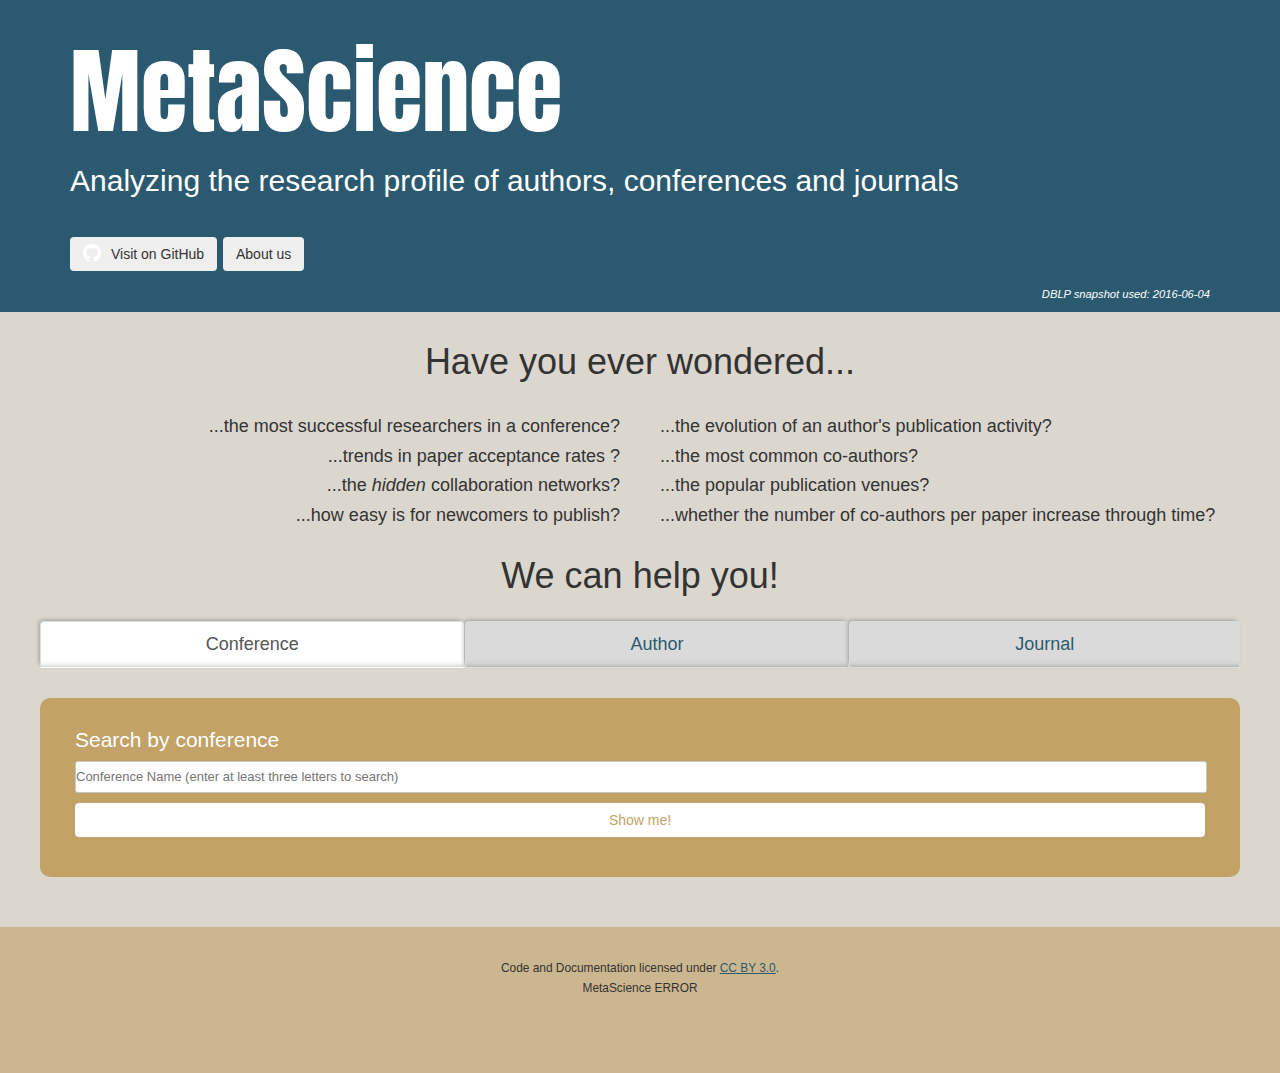
<file: web-server/metaScience/WebContent/index.html>
<!doctype html>
<html class="no-js" lang="en">
  <head>
    <meta charset="utf-8" />
    <meta name="viewport" content="width=device-width, initial-scale=1.0" />
    <title>MetaScience</title>
    <link rel="stylesheet" href="css/bootstrap/bootstrap.min.css">
    <link rel="stylesheet" href="css/jQWidgets/jqx.base.css" />
    <link rel="stylesheet" href="css/style.css" />
    <link href='http://fonts.googleapis.com/css?family=Anton' rel='stylesheet' type='text/css'>
    <link rel="icon" type="image/png" sizes="32x32" href="imgs/favicon-32x32.png">
    <link rel="icon" type="image/png" sizes="96x96" href="imgs/favicon-96x96.png">
    <link rel="icon" type="image/png" sizes="16x16" href="imgs/favicon-16x16.png">
    
  	<script src="js/vendor/jquery.js"></script>
  	<script src="js/bootstrap/bootstrap.min.js"></script>
  	<script src="js/vendor/d3.v3.min.js" charset="utf-8"></script>
  	<script src="js/jQWidgets/jqxcore.js"></script>
  	<script src="js/jQWidgets/jqxdata.js"></script>
  	<script src="js/jQWidgets/jqxbuttons.js"></script>
  	<script src="js/jQWidgets/jqxscrollbar.js"></script>
  	<script src="js/jQWidgets/jqxlistbox.js"></script>
  	<script src="js/jQWidgets/jqxcombobox.js"></script>
    <script src="js/common.js"></script>

  	<script>
      (function(i,s,o,g,r,a,m){i['GoogleAnalyticsObject']=r;i[r]=i[r]||function(){
      (i[r].q=i[r].q||[]).push(arguments)},i[r].l=1*new Date();a=s.createElement(o),
      m=s.getElementsByTagName(o)[0];a.async=1;a.src=g;m.parentNode.insertBefore(a,m)
      })(window,document,'script','//www.google-analytics.com/analytics.js','ga');

      ga('create', 'UA-54150984-4', 'auto');
      ga('send', 'pageview');

    </script>
  </head>
  <body>
    
    <div class="jumbotron">
      <div class="container">
        <div class="row">
          <div class="col-md-12">
            <!--<img src="imgs/icon.png"/>-->
            <h1><a href="http://som-research.uoc.edu/tools/metaScience">MetaScience</a></h1>
            <h2>Analyzing the research profile of authors, conferences and journals</h2>
            <p>
  		      <button class="btn" onclick="location.href='https://github.com/SOM-Research/metaScience'">
              <img style="float: left; margin-right: 0px; margin-top: 0px; margin-right: 10px; padding-top: 0px; padding-left: 0px; width: 18px;" src="imgs/gh-icon.png"/>
              Visit on GitHub
            </button>
            <button class="btn" onclick="location.href='contact.html'">About us</button>
            </p>
            <p class="text-right snapshot">DBLP snapshot used: 2016-06-04</p>
          </div>
        </div>
      </div>  
    </div>

    <div id="error" class="row middle" style="visibility:hidden">
    </div>

    <div class="container">
      <div class="row">
          <h1 class="text-center" style="margin-bottom: 25px;">Have you ever wondered...</h1>
      </div>

      <div class="row">
        <div class="col-md-6">
        <div class="row">
            <h4 style="text-align: right; margin-right: 20px;">...the most successful researchers in a conference?</h4>
            <h4 style="text-align: right; margin-right: 20px;">...trends in paper acceptance rates ?</h4>
            <h4 style="text-align: right; margin-right: 20px;">...the <i>hidden</i> collaboration networks?</h4>
            <h4 style="text-align: right; margin-right: 20px;">...how easy is for newcomers to publish?</h4>
        </div>
        </div>

        <div class="col-md-6">
        <div class="row">
            <h4 style="margin-left: 20px;">...the evolution of an author's publication activity?</h4>
            <h4 style="margin-left: 20px;">...the most common co-authors?</h4>
            <h4 style="margin-left: 20px;">...the popular publication venues?</h4>
            <h4 style="margin-left: 20px;">...whether the number of co-authors per paper increase through time?</h4>
        </div>
        </div>
      </div>
      
      
      <div class="row">
        <h1 class="text-center">We can help you!</h1>
      <div class="row" id="tabs">

      	<ul style="margin-top:15px;" class="nav nav-tabs nav-justified" role="tablist">
      		<li role="presentation" class="active"><a href="#venueSelection" aria-controls="venueSelection" role="tab" data-toggle="tab">Conference</a></li>
      		<li role="presentation"><a href="#authorSelection" aria-controls="authorSelection" role="tab" data-toggle="tab">Author</a></li>
      		<li role="presentation"><a href="#journalSelection" aria-controls="journalSelection" role="tab" data-toggle="tab">Journal</a></li>
      	</ul>

      	<div class="tab-content">
      		<div role="tabpanel" class="tab-pane active" id="venueSelection">
      			<div class="selectionBox">
		            <h2>Search by conference</h2>
		            <p class="text-center"><div id='vcombobox'></div></p>
		            <p class="text-center">
		              <button id="venueSearchBtn" class="btn btn-block" >Show me!</button>
		            </p>
		    	</div>
      		</div>
      		<div role="tabpanel" class="tab-pane" id="authorSelection">
	      		<div class="selectionBox">
		            <h2>Search by author</h2>
		            <p class="text-center"><div id="acombobox"></div><p>
		            <p class="text-center">
		              <button id="authorSearchBtn" class="btn btn-block" >Show me!</button>
		            </p>
		       	</div>
      		</div>
      		<div role="tabpanel" class="tab-pane" id="journalSelection">
	      		<div class="selectionBox">
		            <h2>Search by journal</h2>
		            <p class="text-center"><div id="jcombobox"></div><p>
		            <p class="text-center">
		              <button id="journalSearchBtn" class="btn btn-block" >Show me!</button>
		            </p>
		       	</div>
      		</div>
      	</div>
      </div>
	</div>
    </div>


    <footer>
      <div class="row">
        <div class="col-md-12">  
          <p class="text-center"><small>Code and Documentation licensed under <a href="http://creativecommons.org/licenses/by/3.0/">CC BY 3.0</a>.</small></p>
          <p class="text-center"><small>MetaScience <span id="metascienceVersion"></span></small></p>
        </div>
      </div>
    </footer>


    <script src="js/initIndex.js"></script>
  </body>
</html>
</file>
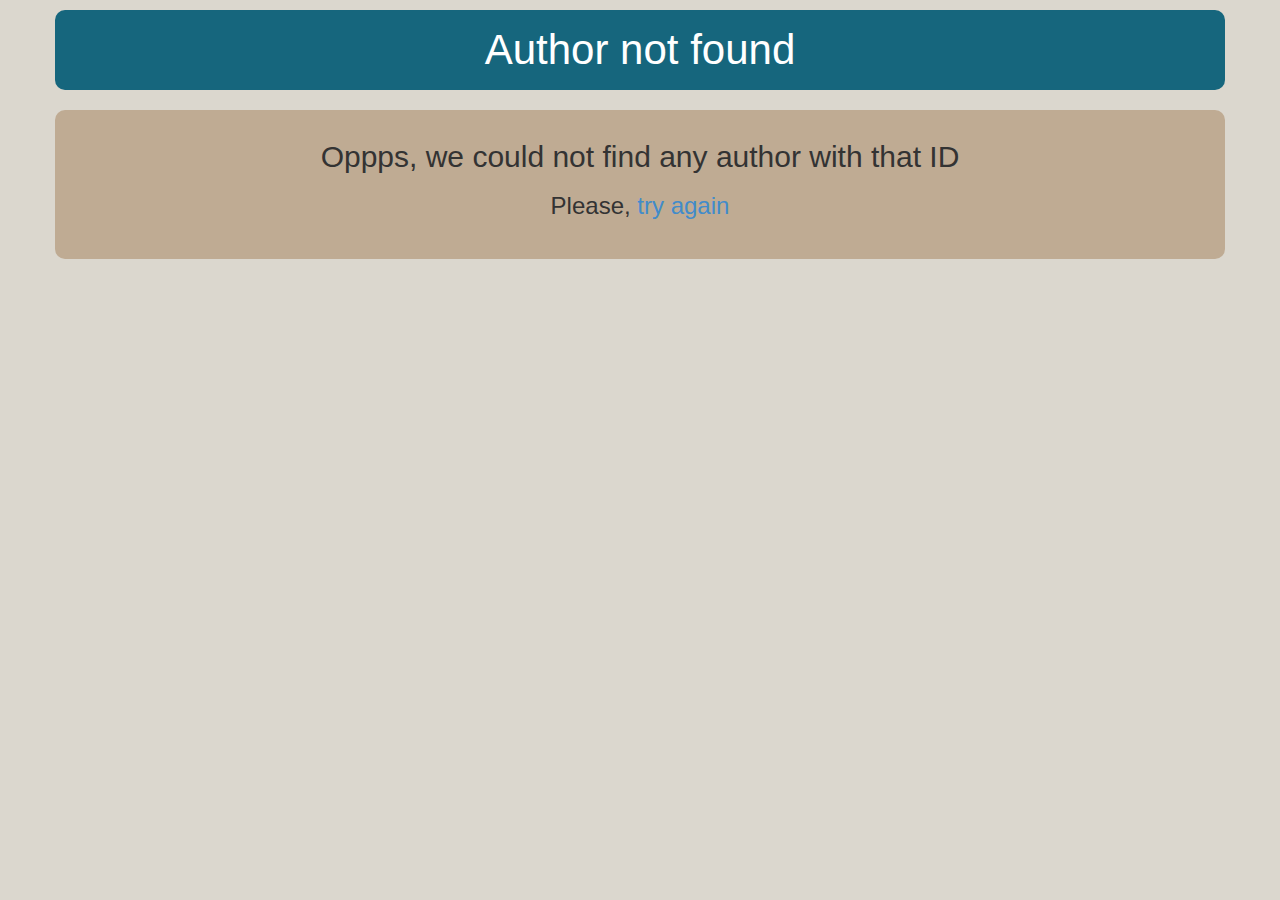
<file: web-server/metaScience/WebContent/author.html>
<!doctype html>
<html class="no-js" lang="en">
  <head>
    <meta charset="utf-8" />
    <meta name="viewport" content="width=device-width, initial-scale=1.0" />
    <title>metaScience</title>
    <link rel="stylesheet" href="css/bootstrap/bootstrap.min.css">
    <link rel="stylesheet" href="css/c3.css">
    <link rel="stylesheet" href="css/style.css" />
    <link rel="stylesheet" href="css/jQWidgets/jqx.base.css" />
    <link rel="icon" type="image/png" sizes="32x32" href="imgs/favicon-32x32.png">
    <link rel="icon" type="image/png" sizes="96x96" href="imgs/favicon-96x96.png">
    <link rel="icon" type="image/png" sizes="16x16" href="imgs/favicon-16x16.png">
    
  	<script src="js/vendor/jquery.js"></script>
  	<script src="js/bootstrap/bootstrap.min.js"></script>
  	<script src="js/vendor/d3.v3.min.js" charset="utf-8"></script>
    <script src="js/vendor/c3.js" charset="utf-8"></script>
    <script src="js/jQWidgets/jqxcore.js"></script>
    <script src="js/jQWidgets/jqxdata.js"></script>
    <script src="js/jQWidgets/jqxbuttons.js"></script>
    <script src="js/jQWidgets/jqxscrollbar.js"></script>
    <script src="js/jQWidgets/jqxlistbox.js"></script>
    <script src="js/jQWidgets/jqxcombobox.js"></script>
    <script src="js/jQWidgets/jqxslider.js"></script>
    <script src="js/jQWidgets/jqxradiobutton.js"></script>
    <script src="js/common.js"></script>
    <script>
      (function(i,s,o,g,r,a,m){i['GoogleAnalyticsObject']=r;i[r]=i[r]||function(){
      (i[r].q=i[r].q||[]).push(arguments)},i[r].l=1*new Date();a=s.createElement(o),
      m=s.getElementsByTagName(o)[0];a.async=1;a.src=g;m.parentNode.insertBefore(a,m)
      })(window,document,'script','//www.google-analytics.com/analytics.js','ga');

      ga('create', 'UA-54150984-4', 'auto');
      ga('send', 'pageview');

    </script>
  </head>

  <body>
    <div class="container">
      <div class="row">
        <div class="col-md-12 venue">
          <div class="text-center" id="authorName"></div>
        </div>
      </div>

    <div id="error" class="row middle" style="visibility:hidden">
    </div>

      <div class="row" id="notFoundRow" style="display : none;">
        <div class="col-md-12 resultBox">
            <h2 class="text-center"> Oppps, we could not find any author with that ID</h2>
            <h3 class="text-center">Please, <a href="http://som-research.uoc.edu/tools/metaScience/">try again</a></h3>
        </div>
      </div>

      <div class="row" id="mainRow">
        <div class="col-md-8 topLeftBox">
          <div class="socialBtnTop" id="tweetBtn1">
            <script>!function(d,s,id){var js,fjs=d.getElementsByTagName(s)[0],p=/^http:/.test(d.location)?'http':'https';if(!d.getElementById(id)){js=d.createElement(s);js.id=id;js.src=p+'://platform.twitter.com/widgets.js';fjs.parentNode.insertBefore(js,fjs);}}(document, 'script', 'twitter-wjs');</script>
          </div>
          <h1>Main data</h1>
          <table class="table table-condensed table-hover">
            <thead>
              <tr>
                <th>Metric name</th>
                <th>Value</th>
              </tr>
            </thead>
            <tbody>
           	  <tr class="category" data-toggle="collapse" data-target=".pubSubCategory">
                <td> <span class="collapseIcon"><img src="imgs/collapsed.png"></span> Total number of publications  </td>
                <td id="totalPub"><img id="totalPubLoading" src="imgs/loading.gif"></td>
              </tr>
              <tr class="collapse pubSubCategory">
                <td style="padding-left: 50px;">Journal papers</td>
                <td id="totalPubArticle"><img id="totalPubArticleLoading" src="imgs/loading.gif"></td>
              </tr>
<!--              <tr class="collapse pubSubCategory">
                <td style="padding-left: 50px;">Editor</td>
                <td id="totalPubProceeding"><img id="totalPubProceedingLoading" src="imgs/loading.gif"></td>
              </tr>
              <tr class="collapse pubSubCategory">
                <td style="padding-left: 50px;">Books</td>
                <td id="totalPubBook"><img id="totalPubBookLoading" src="imgs/loading.gif"></td>
              </tr>
              <tr class="collapse pubSubCategory">
                <td style="padding-left: 50px;">Part of book or collection</td>
                <td id="totalPubIncollection"><img id="totalPubIncollectionLoading" src="imgs/loading.gif"></td>
              </tr> -->
              <tr class="collapse pubSubCategory">
                <td style="padding-left: 50px;">Conference papers</td>
                <td id="totalPubInproceeding"><img id="totalPubInproceedingLoading" src="imgs/loading.gif"></td>
              </tr>
<!--              <tr class="collapse pubSubCategory">
                <td style="padding-left: 50px;">Others (i.e., phd/master thesis and websites)</td>
                <td id="totalOthers"><img id="totalOthersLoading" src="imgs/loading.gif"></td>
              </tr> -->
              <tr class="category">
                <td>Average number of publications per year</td>
                <td id="avgPublications"><img id="avgPublicationsLoading" src="imgs/loading.gif"></td>
              </tr>
              <tr class="category">
                <td>Total number of co-authors</td>
                <td id="totalCollaborations"><img id="totalCollaborationsLoading" src="imgs/loading.gif"></td>
              </tr>
              <tr classs="category">
                <td>Average number of co-authors</td>
                <td id="avgCollaborations"><img id="avgCollaborationsLoading" src="imgs/loading.gif"></td>
              </tr>
            </tbody>
          </table>
        </div>  
        <div class="col-md-4 topRightBox">
          <h1 style="margin-bottom: 1.5em;">Go to </h1>
          <table class="table table-condensed table-hover">
            <tbody>
              <tr>
                <td><a href="#activityChartRow">Activity</a></td>
              </tr>
              <tr>
                <td><a href="#collaborationEvolutionRow">Collaboration Evolution</a></td>
              </tr>
              <tr>
                <td><a href="#coAuthorConnectionRow">Co-Author Network</a></td>
              </tr>
              <tr>
                <td><a href="#conferenceConnectionRow">Venues Network</a></td>
              </tr>
            </tbody>
          </table>
        </div> 
      </div>

      <div class="row" id="activityChartRow">
        <div class="col-md-12 resultBox">
          <h1>Activity along the years</h1>
          <p>Number of papers published grouped by the type of publication + total number of pages published every year </p>
          <div class="chart">
            <div id="activityChart"></div>
          </div>
        </div>  
      </div>

      <div class="row" id="collaborationEvolutionRow">
        <div class="col-md-12 resultBox">
          <h1>Collaboration Evolution</h1>
          <p>(1) Average number of co-authors per paper and year and (2) total author contribution to the papers published by the author in that year</p>
          <div class="chart">
            <div id="collaborationEvolutionChart"></div>
          </div>
        </div>
      </div>
      
      <div class="row" id="coAuthorConnectionRow">
        <div class="col-md-12 resultBox">
          <div class="col-md-4 leftcol">
          <h1>Co-Author Network</h1>
          <div class="legend">
          	<div class="legenditem">
          		<img src="imgs/circle.png" height="16" width="16"/>	
          		<p>Author</p>
          	</div>
          	<div class="legenditem">
          		<img src="imgs/circleSize.png" height="16" width="16"/>
          		<p>Number of collaborations</p>
          	</div>
          </div>
            <div class="options">
              <div class="selector option">
                <div class="selectorItem">
                <p> Author Selection</p>
                <p class="text-center"> <div id='coAuthorCombobox'></div> <div><button id="resetAuthorBtn" class="btn btn-block">Reset</button></div></p>
                <div id="collabSlider"></div>
                </div>
              </div>
            </div>
        </div>
        <div class="col-md-8 rightcol">
          <div class="socialBtnGraph" id="tweetBtn2"></div>
          <div style="margin-top: 56px;" class="graphContainer" id="coAuthorConnectionGraphContainer"></div>
          <small id="info_coAuthorConnectionGraph" style="visibility:hidden">(Pass your mouse over the authors to see their collaboration information)</small>
        </div>  
      </div>
    </div>

    <div class="row" id="conferenceConnectionRow">
        <div class="col-md-12 resultBox">
          <div class="col-md-4 leftcol">
          <h1>Venues Network</h1>
          <div class="legend">
            <div class="legenditem">
              <img src="imgs/venueNode.png" alt="1f77b4">
              <p>Venue</p>
            </div>
            <div class="legenditem">
              <img src="imgs/colorSize.png" height="16" width="16"/>
              <p>Number of publications / Number of years with at least one publication </p>
            </div>
          </div>
          <div class="options">
            <div class="selector option">
              <div class="selectorItem">
              <p> Venue Selection</p>
              <p class="text-center"> <div id='conferenceCombobox'></div>
                <div style="margin-top:10px;"><button id="resetConferenceCbxBtn" class="btn btn-block">Reset</button></div></p>
              <div id="conferenceSlider"></div>
              <p> Displayed information</p>
              <p class="text-center">
                  <p><div id='conferenceRadio1'>Years with publication</div>
                  <div id='conferenceRadio2'>Publication</div></p>
              </p>
            </div>
            </div>
          </div>

          </div>
        <div class="col-md-8 rightcol">
          <div class="socialBtnGraph" id="tweetBtn3"></div>
          <div style="margin-top: 56px;" class="graphContainer" id="conferenceConnectionGraphContainer"></div>
            <small id="info_conferenceConnectionGraph" style="visibility:hidden">(Hover your mouse over the conferences to see the author involvement information)</small>
        </div>  
      </div>
    </div>
    <script src="js/initAuthor.js"></script>
    <script src="js/coAuthorConnectionGraphBubble.js"></script>
    <script src="js/conferenceConnectionGraphBubble.js"></script>
  </body>
</html>
</file>
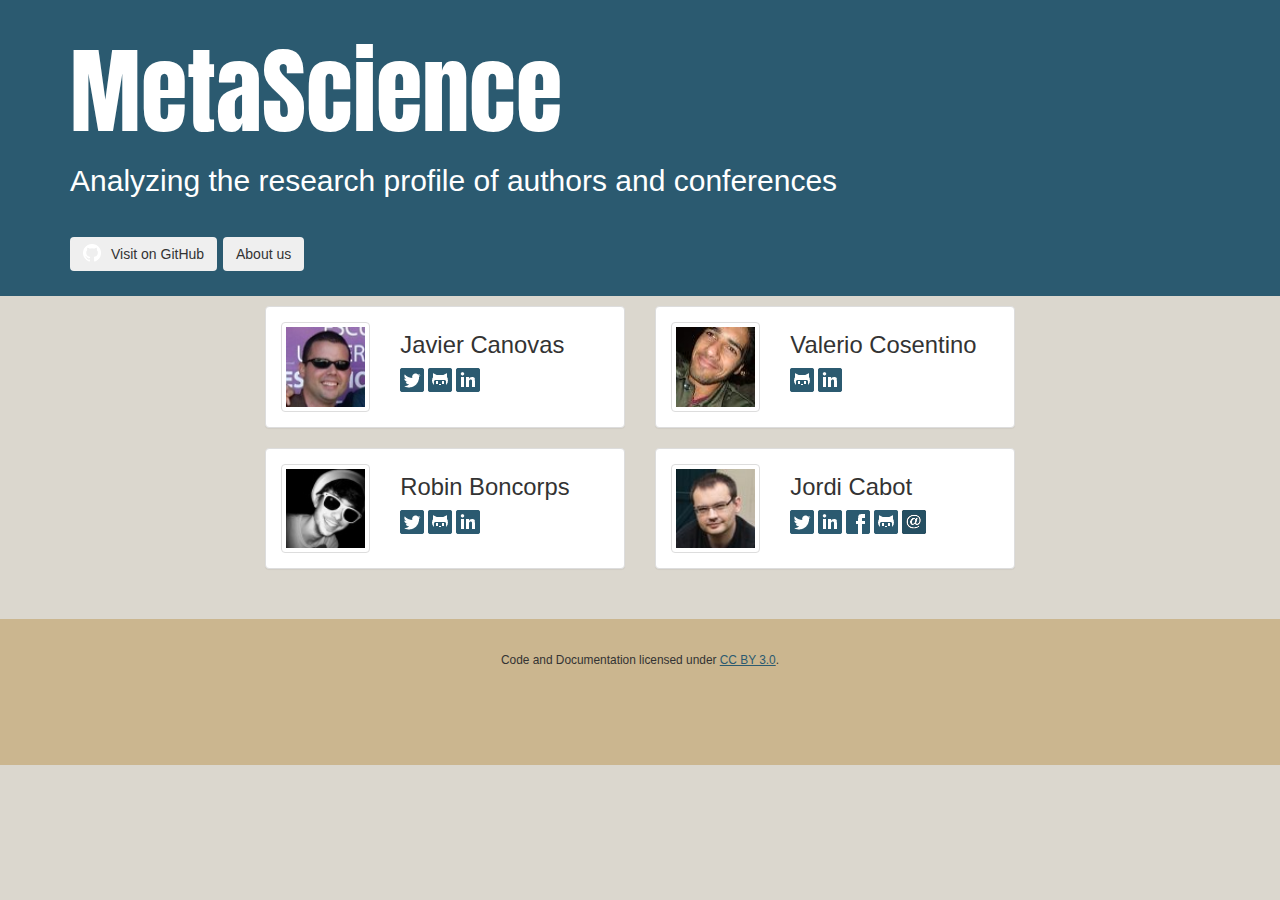
<file: web-server/metaScience/WebContent/contact.html>
<!doctype html>
<html class="no-js" lang="en">
  <head>
    <meta charset="utf-8" />
    <meta name="viewport" content="width=device-width, initial-scale=1.0" />
    <title>MetaScience</title>
    <link rel="stylesheet" href="css/bootstrap/bootstrap.min.css">
    <link rel="stylesheet" href="css/style.css" />
    <link rel="stylesheet" href="css/jQWidgets/jqx.base.css" />
    <link href='http://fonts.googleapis.com/css?family=Anton' rel='stylesheet' type='text/css'>
    <link rel="icon" type="image/png" sizes="32x32" href="imgs/favicon-32x32.png">
    <link rel="icon" type="image/png" sizes="96x96" href="imgs/favicon-96x96.png">
    <link rel="icon" type="image/png" sizes="16x16" href="imgs/favicon-16x16.png">
    
  	<script src="js/vendor/jquery.js"></script>
  	<script src="js/bootstrap/bootstrap.min.js"></script>
  	<script src="js/vendor/d3.v3.min.js" charset="utf-8"></script>
  	<script src="js/jQWidgets/jqxcore.js"></script>
  	<script src="js/jQWidgets/jqxdata.js"></script>
  	<script src="js/jQWidgets/jqxbuttons.js"></script>
  	<script src="js/jQWidgets/jqxscrollbar.js"></script>
  	<script src="js/jQWidgets/jqxlistbox.js"></script>
  	<script src="js/jQWidgets/jqxcombobox.js"></script>
    <script>
      (function(i,s,o,g,r,a,m){i['GoogleAnalyticsObject']=r;i[r]=i[r]||function(){
      (i[r].q=i[r].q||[]).push(arguments)},i[r].l=1*new Date();a=s.createElement(o),
      m=s.getElementsByTagName(o)[0];a.async=1;a.src=g;m.parentNode.insertBefore(a,m)
      })(window,document,'script','//www.google-analytics.com/analytics.js','ga');

      ga('create', 'UA-54150984-4', 'auto');
      ga('send', 'pageview');

    </script>
  </head>
  <body>

    <div class="jumbotron">
      <div class="container">
        <div class="row">
          <div class="col-md-12">
            <!--<img src="imgs/icon.png"/>-->
            <h1><a href="http://som-research.uoc.edu/tools/metaScience">MetaScience</a></h1>
              <h2>Analyzing the research profile of authors and conferences</h2>
            <p>
            <button class="btn" onclick="location.href='http://github.com/SOM-Research/metaScience'">
              <img style="float: left; margin-right: 0px; margin-top: 0px; margin-right: 10px; padding-top: 0px; padding-left: 0px; width: 18px;" src="imgs/gh-icon.png"/>
              Visit on GitHub
            </button>
            <button class="btn" onclick="location.href='contact.html'">About us</button>
            </p>
          </div>
        </div>
      </div>  
    </div>

    <div class="container">
      <div class="row">
      
      <div class="col-md-offset-2 col-md-4 person">
        <div class="panel panel-default">
          <div class="row">
            <div class="panel-body">
              <div class="col-md-4">
                <img style="width:128px;" class="img-thumbnail" src="imgs/jlcanovas.jpg" alt="Javier Canovas">
              </div>

              <div class="col-md-8">
                <h4>Javier Canovas</h4>
                <p>
                  <a href="https://twitter.com/jlcanovas"><img src="imgs/glyphicons_social_31_twitter.png"></a>
                  <a href="https://github.com/jlcanovas"><img src="imgs/glyphicons_social_21_github.png"></a>
                  <a href="http://es.linkedin.com/in/javiercanovasizquierdo/"><img src="imgs/glyphicons_social_17_linked_in.png"></a>
                </p>
              </div>
            </div>
          </div>
        </div>
      </div>
      
      <div class="col-md-4 person">
          <div class="panel panel-default">
            <div class="row">
              <div class="panel-body">
                <div class="col-md-4">
                  <img style="width:128px;" class="img-thumbnail" src="imgs/vcosentino.JPG" alt="Valerio Cosentino">
                </div>

                <div class="col-md-8">
                  <h4>Valerio Cosentino</h4>
                  <p>
                    <a href="https://github.com/valeriocos"><img src="imgs/glyphicons_social_21_github.png"></a>
                    <a href="http://www.linkedin.com/pub/valerio-cosentino/21/801/299"><img src="imgs/glyphicons_social_17_linked_in.png"></a>
                  </p>
                </div>
              </div>
            </div>
        </div>
      </div>

      </div>

      <div class="row">
        <div class="col-md-offset-2 col-md-4 person">
          <div class="panel panel-default">
            <div class="row">
              <div class="panel-body">
                <div class="col-md-4">
                  <img style="width:128px;" class="img-thumbnail" src="imgs/rboncorps.jpg" alt="Jordi Cabot">
                </div>

                <div class="col-md-8">
                  <h4>Robin Boncorps</h4>
                  <p>
                    <a href="https://twitter.com/rboncorps"><img src="imgs/glyphicons_social_31_twitter.png"></a>
                    <a href="https://github.com/rboncorps"><img src="imgs/glyphicons_social_21_github.png"></a>
                    <a href="https://www.linkedin.com/profile/view?id=367670697"><img src="imgs/glyphicons_social_17_linked_in.png"></a>
                  </p>
                </div>
              </div>
            </div>
          </div>
        </div>

      <div class="col-md-4 person">
        <div class="panel panel-default">
          <div class="row">
          <div class="panel-body">
            <div class="col-md-4">
              <img style="width:128px;" class="img-thumbnail" src="imgs/jcabot.jpg" alt="Jordi Cabot">
            </div>

            <div class="col-md-8">
              <h4>Jordi Cabot</h4>
              <p>
                <a href="https://twitter.com/softmodeling"><img src="imgs/glyphicons_social_31_twitter.png"></a>
                <a href="http://es.linkedin.com/in/jcabot"><img src="imgs/glyphicons_social_17_linked_in.png"></a>
                <a href="https://www.facebook.com/modelinglanguages"><img src="imgs/glyphicons_social_30_facebook.png"></a>    
				<a href="https://github.com/jcabot"><img src="imgs/glyphicons_social_21_github.png"></a>
                <a href="mailto:jordi.cabot@icrea.cat"><img src="imgs/social-40-e-mail.png"></a>
              </p>
            </div>
          </div>
          </div>
        </div>
      </div>
      </div>

    </div>

    <footer>
      <div class="row">
        <div class="col-md-12">
          <p class="text-center"><small>Code and Documentation licensed under <a href="http://creativecommons.org/licenses/by/3.0/">CC BY 3.0</a>.</small></p>
        </div>
      </div>
    </footer>

  </body>
</html>
</file>
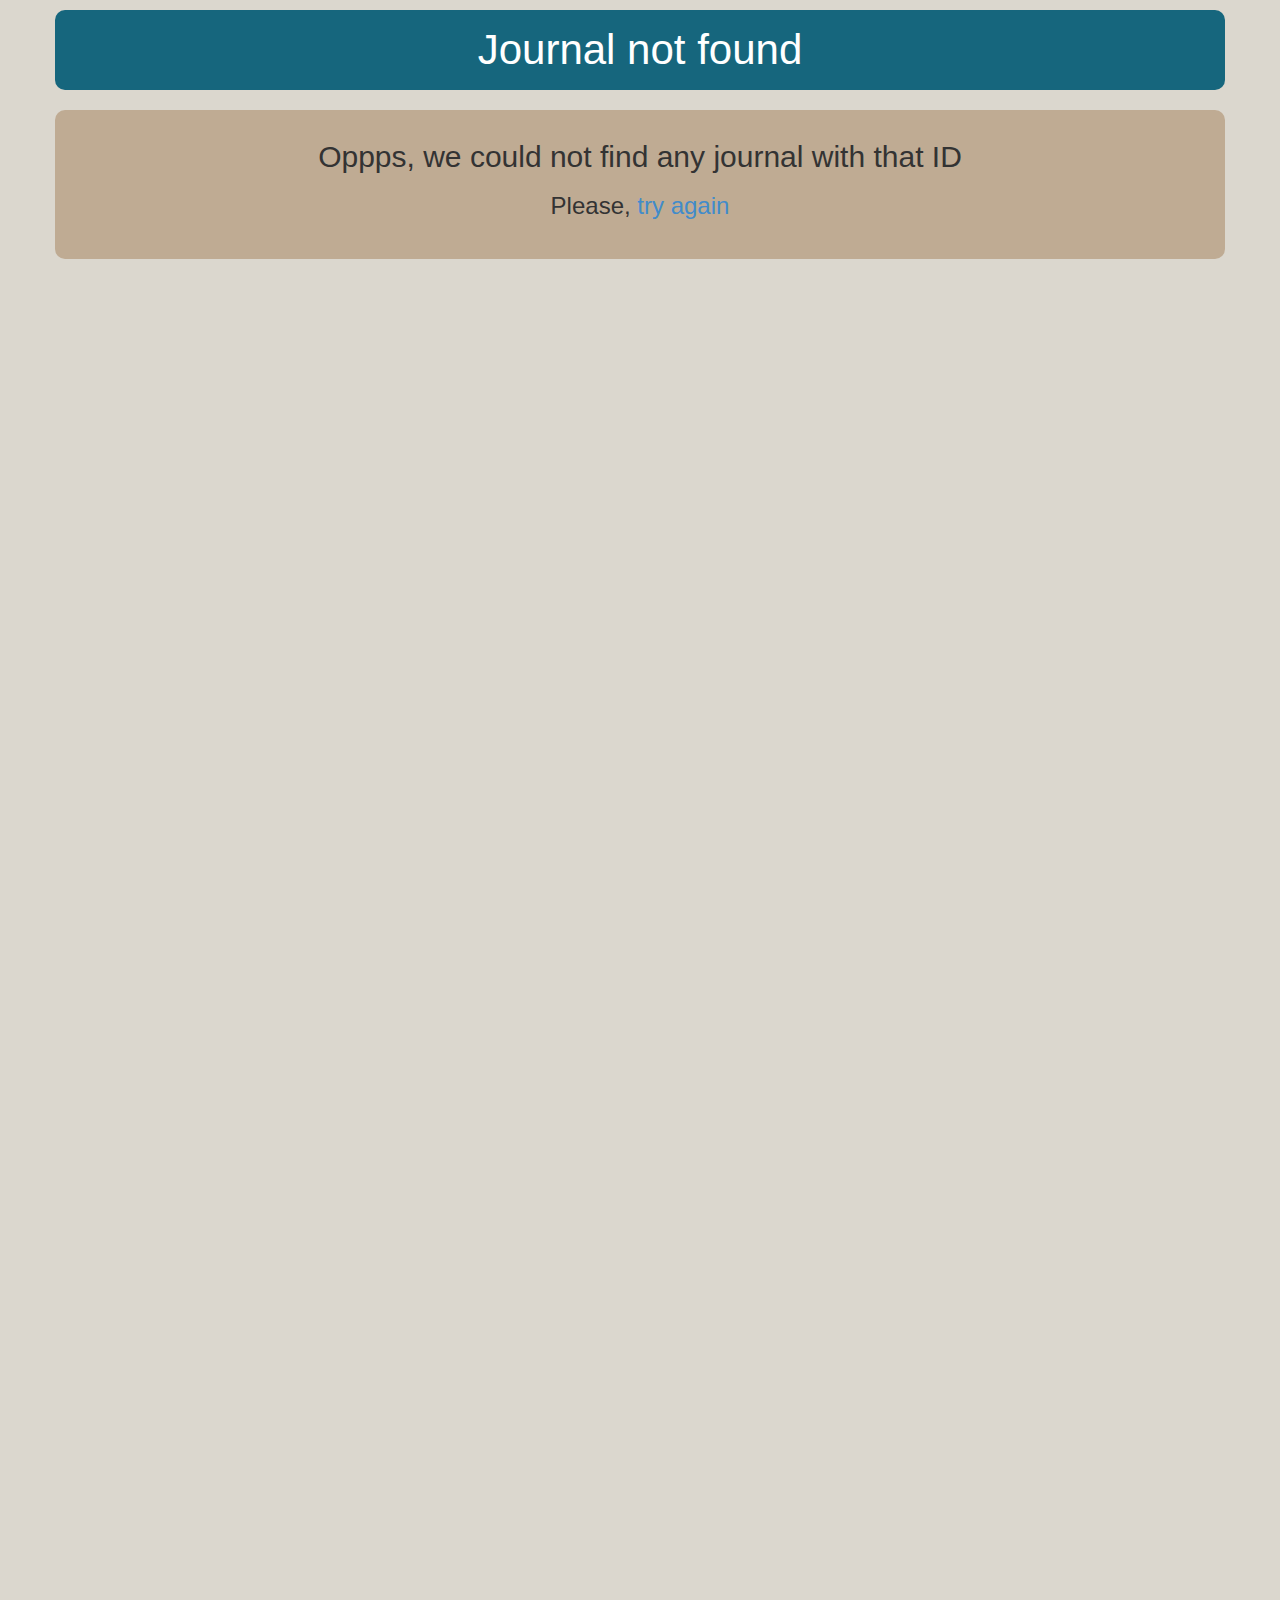
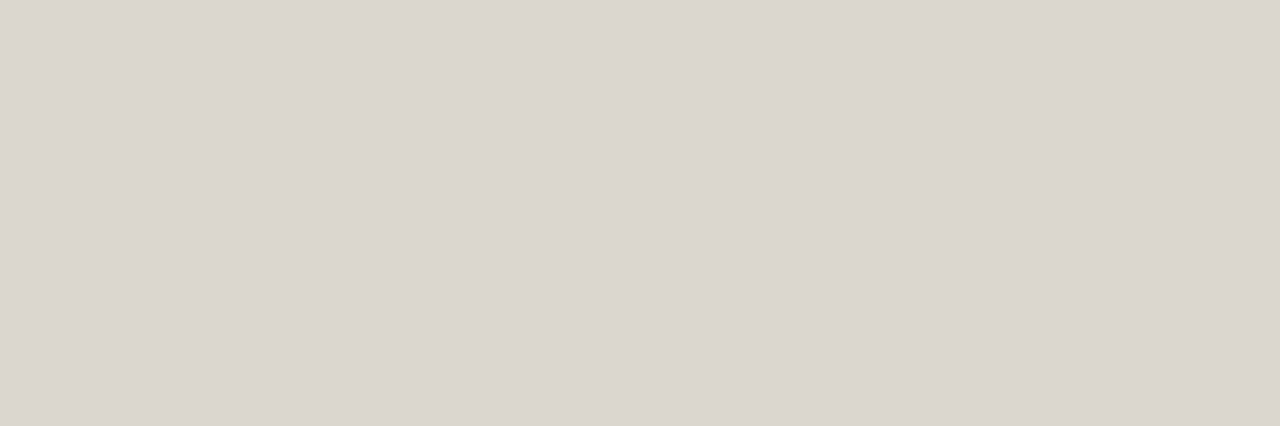
<file: web-server/metaScience/WebContent/journal.html>
<!doctype html>
<html class="no-js" lang="en">
  <head>
    <meta charset="utf-8" />
    <meta name="viewport" content="width=device-width, initial-scale=1.0" />
    <title>metaScience</title>
    <link rel="stylesheet" href="css/bootstrap/bootstrap.min.css">
    <link rel="stylesheet" href="css/c3.css">
    <link rel="stylesheet" href="css/style.css" />
    <link rel="stylesheet" href="css/jQWidgets/jqx.base.css" />
    <link rel="icon" type="image/png" sizes="32x32" href="imgs/favicon-32x32.png">
    <link rel="icon" type="image/png" sizes="96x96" href="imgs/favicon-96x96.png">
    <link rel="icon" type="image/png" sizes="16x16" href="imgs/favicon-16x16.png">
    
  	<script src="js/vendor/jquery.js"></script>
  	<script src="js/bootstrap/bootstrap.min.js"></script>
  	<script src="js/vendor/d3.v3.min.js" charset="utf-8"></script>
    <script src="js/vendor/c3.js" charset="utf-8"></script>
    <script src="js/jQWidgets/jqxcore.js"></script>
    <script src="js/jQWidgets/jqxdata.js"></script>
    <script src="js/jQWidgets/jqxbuttons.js"></script>
    <script src="js/jQWidgets/jqxscrollbar.js"></script>
    <script src="js/jQWidgets/jqxlistbox.js"></script>
    <script src="js/jQWidgets/jqxcombobox.js"></script>
    <script src="js/jQWidgets/jqxslider.js"></script>
    <script src="js/common.js"></script>
    <script>
      (function(i,s,o,g,r,a,m){i['GoogleAnalyticsObject']=r;i[r]=i[r]||function(){
      (i[r].q=i[r].q||[]).push(arguments)},i[r].l=1*new Date();a=s.createElement(o),
      m=s.getElementsByTagName(o)[0];a.async=1;a.src=g;m.parentNode.insertBefore(a,m)
      })(window,document,'script','//www.google-analytics.com/analytics.js','ga');

      ga('create', 'UA-54150984-4', 'auto');
      ga('send', 'pageview');

    </script>
  </head>

  <body>
    <div class="container">
      <div class="row">
        <div class="col-md-12 venue">
          <div class="text-center" id="journalName"></div>
        </div>
      </div>

      <div id="error" class="row middle" style="visibility:hidden"></div>


      <div class="row" id="notFoundRow" style="display : none;">
        <div class="col-md-12 resultBox">
          <h2 class="text-center"> Oppps, we could not find any journal with that ID</h2>
          <h3 class="text-center">Please, <a href="http://som-research.uoc.edu/tools/metaScience/">try again</a></h3>
        </div>
      </div>

<!--  <div class="row topBox">
        <div class="col-md-3">
          Showing results for 
        </div>
        <div class="col-md-9">
          <div id='satelliteCombobox'></div>
        </div>
      </div> -->

      <div class="row" id="mainRow">
        <div class="col-md-8 topLeftBox">
          <div class="socialBtnTopVenue" id="tweetBtn1">
            <script>!function(d,s,id){var js,fjs=d.getElementsByTagName(s)[0],p=/^http:/.test(d.location)?'http':'https';if(!d.getElementById(id)){js=d.createElement(s);js.id=id;js.src=p+'://platform.twitter.com/widgets.js';fjs.parentNode.insertBefore(js,fjs);}}(document, 'script', 'twitter-wjs');</script>
          </div>
          <h1>Main data</h1>
          <table class="table table-condensed table-hover">
            <thead>
              <tr>
                <th>Metric name</th>
                <th>Value</th>
              </tr>
            </thead>
            <tbody>
              <tr>
                <td>Average number of papers</td>
                <td id="avgPapers"><img id="avgPapersLoading" src="imgs/loading.gif"></td>
              </tr>
              <tr>
                <td>Average number of authors</td>
                <td id="avgAuthors"><img id="avgAuthorsLoading" src="imgs/loading.gif"></td>
              </tr>
              <tr>
                <td>Average number of authors per paper</td>
                <td id="avgAuthorsPerPaper"><img id="avgAuthorsPerPaperLoading" src="imgs/loading.gif"></td>
              </tr>
              <tr>
                <td>Average number of papers per author</td>
                <td id="avgPapersPerAuthor"><img id="avgPapersPerAuthorLoading" src="imgs/loading.gif"></td>
              </tr>
            </tbody>
          </table>
        </div>  
        <div class="col-md-4 topRightBox">
          <h1 style="margin-bottom: 1.5em;">Go to </h1>
          <table class="table table-condensed table-hover">
            <tbody>
              <tr>
                <td><a href="#activityChartRow">Number of papers / authors</a></td>
              </tr>
              <tr>
                <td><a href="#ratiosChartRow">Number of authors per paper</a></td>
              </tr>
              <tr>
                <td><a href="#ratiosChartRow">Number of papers per author</a></td>
              </tr>
              <tr>
                <td><a href="#journalAuthorConnectionRow">Co-Author Connections</a></td>
              </tr>
            </tbody>
          </table>
        </div> 
      </div>

      <div class="row" id="rankAuthorsRow">
        <div class="col-md-12 resultBox">
          <div class="col-md-6 leftcol">
            <h1>Top 5 most prolific authors</h1>
            <table class="table table-condensed table-hover">
              <thead>
                <tr>
                  <th>#</th>
                  <th>Author</th>
                  <th>Total number of papers</th>
                </tr>
              </thead>
              <tbody>
                <tr>
                  <td>1</td>
                  <td id="topAuthor1"></td>
                  <td id="numAuthor1"></td>
                </tr>
                <tr>
                  <td>2</td>
                  <td id="topAuthor2"></td>
                  <td id="numAuthor2"></td>
                </tr>
                <tr>
                  <td>3</td>
                  <td id="topAuthor3"></td>
                  <td id="numAuthor3"></td>
                </tr>
                <tr>
                  <td>4</td>
                  <td id="topAuthor4"></td>
                  <td id="numAuthor4"></td>
                </tr>
                <tr>
                  <td>5</td>
                  <td id="topAuthor5"></td>
                  <td id="numAuthor5"></td>
                </tr>
              <tbody>
            </table>
          </div>
          <div class="col-md-6 rightcol">
            <h1>Top 5 most regular authors</h1>
            <table class="table table-condensed table-hover">
              <thead>
                <tr>
                  <th>#</th>
                  <th>Author</th>
                  <th>Editions with at least one paper published</th>
                </tr>
              </thead>
              <tbody>
                <tr>
                  <td>1</td>
                  <td id="regularAuthor1"></td>
                  <td id="presenceAuthor1"></td>
                </tr>
                <tr>
                  <td>2</td>
                  <td id="regularAuthor2"></td>
                  <td id="presenceAuthor2"></td>
                </tr>
                <tr>
                  <td>3</td>
                  <td id="regularAuthor3"></td>
                  <td id="presenceAuthor3"></td>
                </tr>
                <tr>
                  <td>4</td>
                  <td id="regularAuthor4"></td>
                  <td id="presenceAuthor4"></td>
                </tr>
                <tr>
                  <td>5</td>
                  <td id="regularAuthor5"></td>
                  <td id="presenceAuthor5"></td>
                </tr>
              <tbody>
            </table>
          </div>
        </div>
      </div>

      <div class="row" id="activityChartRow">
        <div class="col-md-12 resultBox">
          <h1>Activity along the years</h1>
          <p>Number of authors and papers along the years</p>
          <div class="chart">
            <div id="activityChart"></div>
          </div>
        </div>  
      </div>

      <div class="row" id="ratiosChartRow">
        <div class="col-md-12 resultBox">
          <h1>Ratios along the years</h1>
          <p>(1) Number of authors per paper and (2) number of papers per author.</p>
          <div class="chart">
            <div id="ratiosChart"></div>
          </div>
        </div>  
      </div>

      <div class="row" id="journalAuthorConnectionRow">
        <div class="col-md-12 resultBox">
          <div class="col-md-4 leftcol">
            <h1>Co-Author connections</h1>

            <div class="legend">
              <div class="legenditem">
                <img src="imgs/circle.png" height="16" width="16"/>
                <p>Author</p>
              </div>
              <div class="legenditem">
                <img src="imgs/circleSize.png" height="16" width="16"/>
                <p>Number of publications</p>
              </div>
              <div class="legenditem">
                <img src="imgs/line.png" height="16" width="16"/> 
                <p>Collaboration</p>
              </div>
              <div class="legenditem">
                <img src="imgs/lineThick.png" height="16" width="16"/>  
                <p>Minimum number of collaborations</p>
              </div>
            </div>
            <div class="options">
              <div class="selector option">
                <div class="selectorItem">
                  <p> Author Selection</p>
                  <p class="text-center">
                  <div id='coAuthorCombobox'></div>
                  <div style="margin-top:10px;"><button id="resetCoAuthorCombobox" class="btn btn-block">Reset</button></div></p>
                </div>
                <div id="coAuthorCollaborationSlider" class="selectorItem"></div>
                <div id="coAuthorPublicationSlider" class="selectorItem"></div>
              </div>
            </div>
            <div id="minimapContainer" class="minimap options"></div>
          </div>
          <div class="col-md-8 rightcol">
            <div class="socialBtnGraph" id="tweetBtn2"></div>
            <div style="margin-top: 56px;" class="graphContainer" id="journalAuthorConnectionGraphContainer"></div>
            <small id="info_journalAuthorConnectionGraph" style="visibility:hidden">(Hover your mouse over the )</small>
          </div>  
        </div>
      </div>
    </div>

    <script src="js/initJournal.js"></script>
    <script src="js/journalAuthorConnectionGraphMinimap.js"></script>
  </body>
</html>
</file>
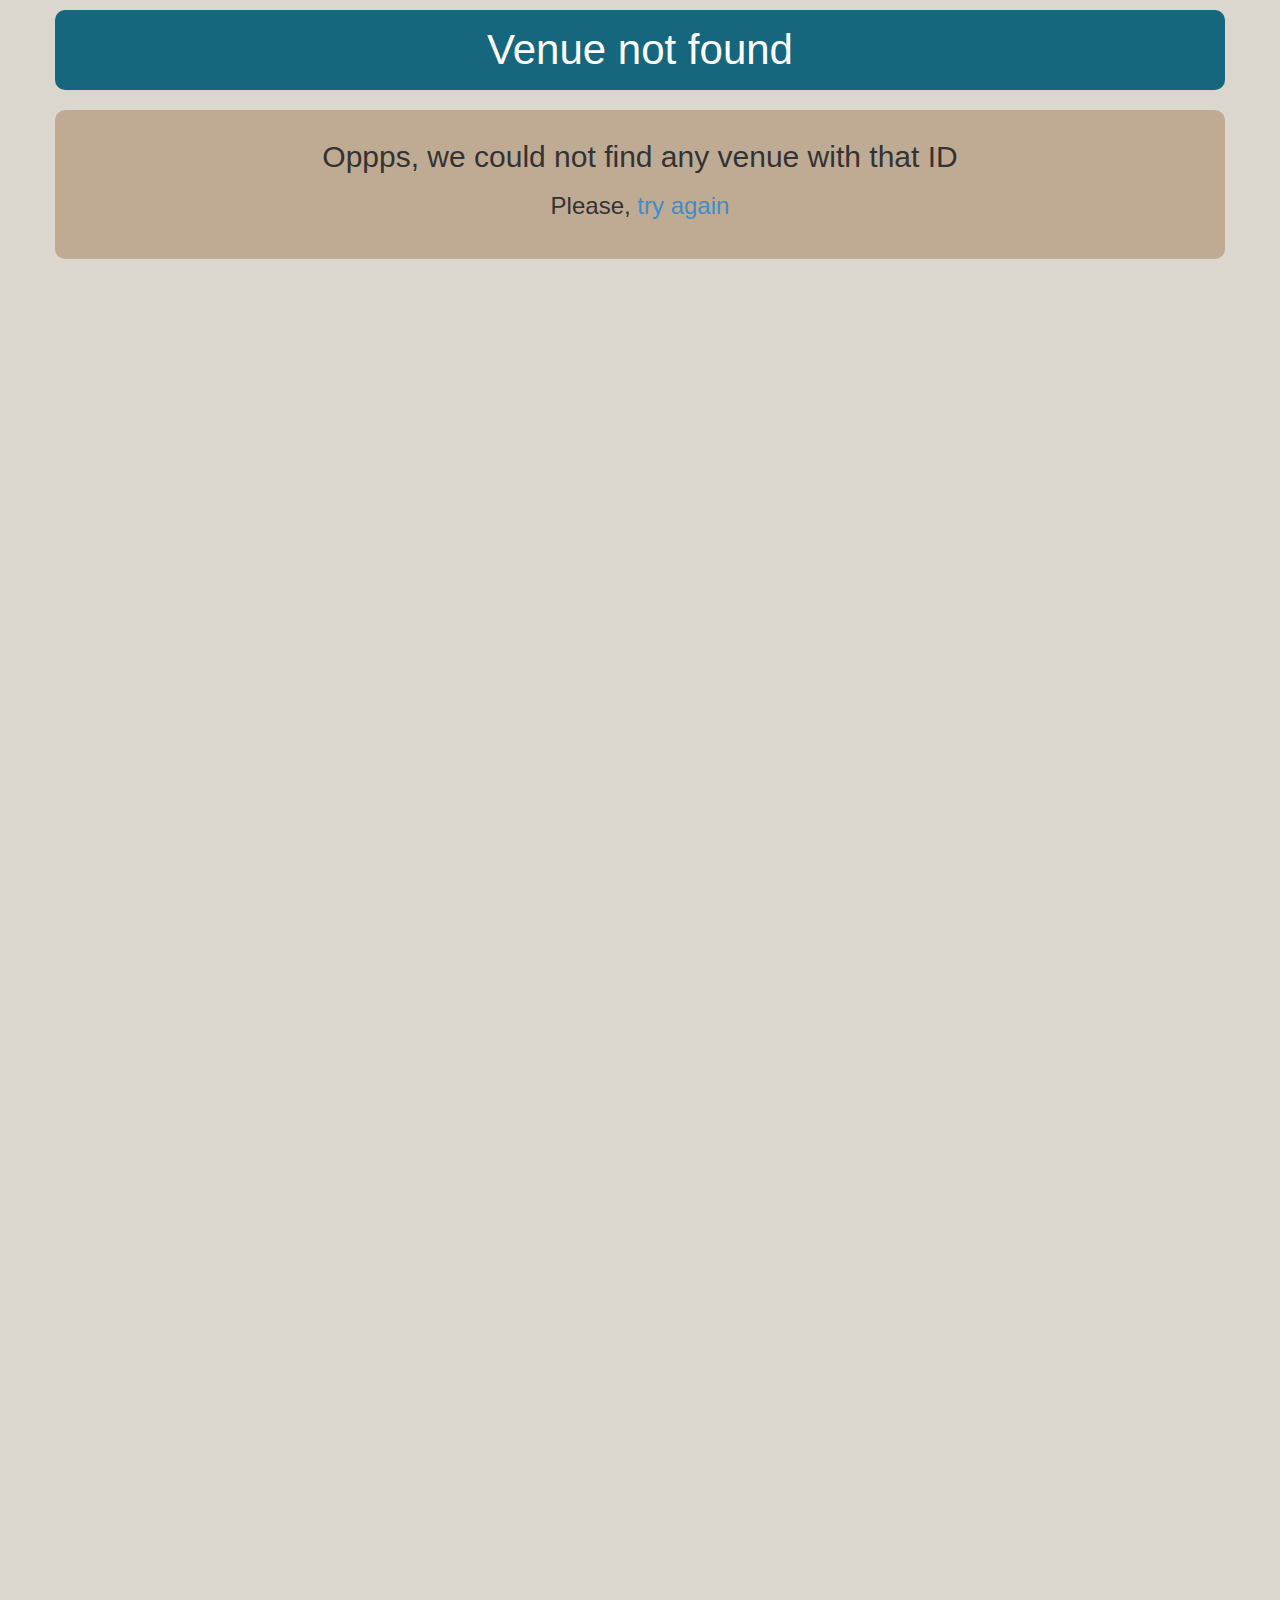
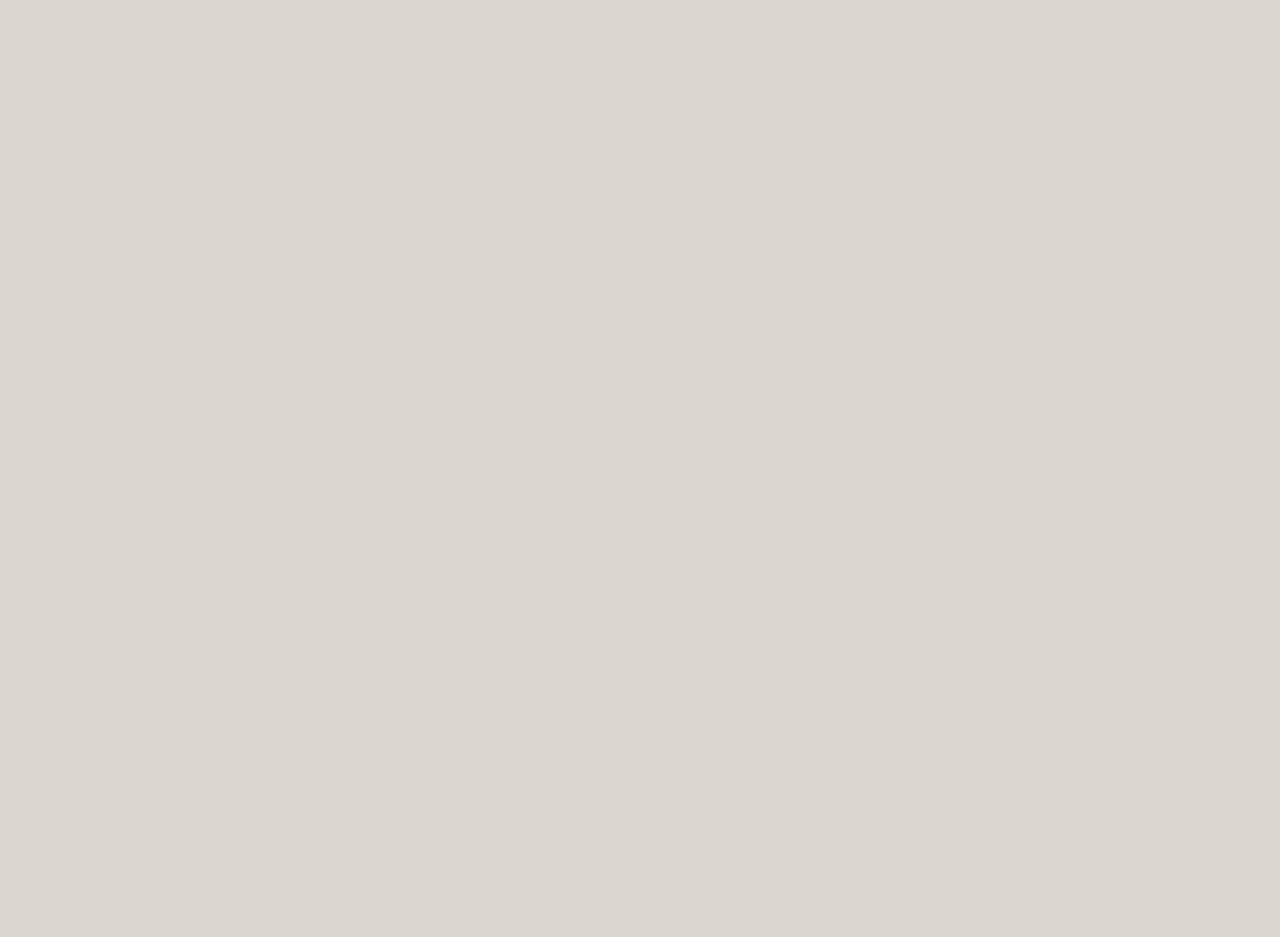
<file: web-server/metaScience/WebContent/venue.html>
<!doctype html>
<html class="no-js" lang="en">
  <head>
    <meta charset="utf-8" />
    <meta name="viewport" content="width=device-width, initial-scale=1.0" />
    <title>metaScience</title>
    <link rel="stylesheet" href="css/bootstrap/bootstrap.min.css">
    <link rel="stylesheet" href="css/c3.css">
    <link rel="stylesheet" href="css/style.css" />
    <link rel="stylesheet" href="css/jQWidgets/jqx.base.css" />
    <link rel="icon" type="image/png" sizes="32x32" href="imgs/favicon-32x32.png">
    <link rel="icon" type="image/png" sizes="96x96" href="imgs/favicon-96x96.png">
    <link rel="icon" type="image/png" sizes="16x16" href="imgs/favicon-16x16.png">
    
  	<script src="js/vendor/jquery.js"></script>
  	<script src="js/bootstrap/bootstrap.min.js"></script>
  	<script src="js/vendor/d3.v3.min.js" charset="utf-8"></script>
    <script src="js/vendor/c3.js" charset="utf-8"></script>
    <script src="js/jQWidgets/jqxcore.js"></script>
    <script src="js/jQWidgets/jqxdata.js"></script>
    <script src="js/jQWidgets/jqxbuttons.js"></script>
    <script src="js/jQWidgets/jqxscrollbar.js"></script>
    <script src="js/jQWidgets/jqxlistbox.js"></script>
    <script src="js/jQWidgets/jqxcombobox.js"></script>
    <script src="js/jQWidgets/jqxslider.js"></script>
    <script src="js/common.js"></script>
    <script>
      (function(i,s,o,g,r,a,m){i['GoogleAnalyticsObject']=r;i[r]=i[r]||function(){
      (i[r].q=i[r].q||[]).push(arguments)},i[r].l=1*new Date();a=s.createElement(o),
      m=s.getElementsByTagName(o)[0];a.async=1;a.src=g;m.parentNode.insertBefore(a,m)
      })(window,document,'script','//www.google-analytics.com/analytics.js','ga');

      ga('create', 'UA-54150984-4', 'auto');
      ga('send', 'pageview');

    </script>
  </head>

  <body>
    <div class="container">
      <div class="row">
        <div class="col-md-12 venue">
          <div class="text-center" id="venueName"></div>
        </div>
      </div>

      <div id="error" class="row middle" style="visibility:hidden"></div>


      <div class="row" id="notFoundRow" style="display : none;">
        <div class="col-md-12 resultBox">
          <h2 class="text-center"> Oppps, we could not find any venue with that ID</h2>
          <h3 class="text-center">Please, <a href="http://som-research.uoc.edu/tools/metaScience/">try again</a></h3>
        </div>
      </div>
<!--
      <div class="row topBox">
        <div class="col-md-3">
          Showing results for 
        </div>
        <div class="col-md-9">
          <div id='satelliteCombobox'></div>
        </div>
      </div>
-->
      <div class="row" id="mainRow">
        <div class="col-md-8 topLeftBox">
          <div class="socialBtnTopVenue" id="tweetBtn1">
            <script>!function(d,s,id){var js,fjs=d.getElementsByTagName(s)[0],p=/^http:/.test(d.location)?'http':'https';if(!d.getElementById(id)){js=d.createElement(s);js.id=id;js.src=p+'://platform.twitter.com/widgets.js';fjs.parentNode.insertBefore(js,fjs);}}(document, 'script', 'twitter-wjs');</script>
          </div>
          <h1>Main data</h1>
          <table class="table table-condensed table-hover">
            <thead>
              <tr>
                <th>Metric name</th>
                <th>Value</th>
              </tr>
            </thead>
            <tbody>
              <tr>
                <td>Average number of papers</td>
                <td id="avgPapers"><img id="avgPapersLoading" src="imgs/loading.gif"></td>
              </tr>
              <tr>
                <td>Average number of authors</td>
                <td id="avgAuthors"><img id="avgAuthorsLoading" src="imgs/loading.gif"></td>
              </tr>
              <tr>
                <td>Average number of authors per paper</td>
                <td id="avgAuthorsPerPaper"><img id="avgAuthorsPerPaperLoading" src="imgs/loading.gif"></td>
              </tr>
              <tr>
                <td>Average number of papers per author</td>
                <td id="avgPapersPerAuthor"><img id="avgPapersPerAuthorLoading" src="imgs/loading.gif"></td>
              </tr>
              <tr>
                <td>Average perishing rate</td>
                <td id="avgPerishingRate"><img id="avgPerishingRateLoading" src="imgs/loading.gif"></td>
              </tr>
              <tr>
                <td>Average Openness rate: % of newcomers papers & % of community papers</td>
                <td id="avgOpenness"><img id="avgOpennessLoading" src="imgs/loading.gif"></td>
              </tr>
            </tbody>
          </table>
        </div>  
        <div class="col-md-4 topRightBox">
          <h1 style="margin-bottom: 1.5em;">Go to </h1>
          <table class="table table-condensed table-hover">
            <tbody>
              <tr>
                <td><a href="#activityChartRow">Number of papers / authors</a></td>
              </tr>
              <tr>
                <td><a href="#ratiosChartRow">Number of authors per paper</a></td>
              </tr>
              <tr>
                <td><a href="#ratiosChartRow">Number of papers per author</a></td>
              </tr>
              <tr>
                <td><a href="#perishingChartRow">Perishing rate</a></td>
              </tr>
              <tr>
                <td><a href="#opChartRow">Openness rate</a></td>
              </tr>
              <tr>
                <td><a href="#venueAuthorConnectionRow">Co-Author Connections</a></td>
              </tr>
            </tbody>
          </table>
        </div> 
      </div>

      <div class="row" id="rankAuthorsRow">
        <div class="col-md-12 resultBox">
          <div class="col-md-6 leftcol">
            <h1>Top 5 most prolific authors</h1>
            <table class="table table-condensed table-hover">
              <thead>
                <tr>
                  <th>#</th>
                  <th>Author</th>
                  <th>Total number of papers</th>
                </tr>
              </thead>
              <tbody>
                <tr>
                  <td>1</td>
                  <td id="topAuthor1"></td>
                  <td id="numAuthor1"></td>
                </tr>
                <tr>
                  <td>2</td>
                  <td id="topAuthor2"></td>
                  <td id="numAuthor2"></td>
                </tr>
                <tr>
                  <td>3</td>
                  <td id="topAuthor3"></td>
                  <td id="numAuthor3"></td>
                </tr>
                <tr>
                  <td>4</td>
                  <td id="topAuthor4"></td>
                  <td id="numAuthor4"></td>
                </tr>
                <tr>
                  <td>5</td>
                  <td id="topAuthor5"></td>
                  <td id="numAuthor5"></td>
                </tr>
              <tbody>
            </table>
          </div>
          <div class="col-md-6 rightcol">
            <h1>Top 5 most regular authors</h1>
            <table class="table table-condensed table-hover">
              <thead>
                <tr>
                  <th>#</th>
                  <th>Author</th>
                  <th>Editions with at least one paper published</th>
                </tr>
              </thead>
              <tbody>
                <tr>
                  <td>1</td>
                  <td id="regularAuthor1"></td>
                  <td id="presenceAuthor1"></td>
                </tr>
                <tr>
                  <td>2</td>
                  <td id="regularAuthor2"></td>
                  <td id="presenceAuthor2"></td>
                </tr>
                <tr>
                  <td>3</td>
                  <td id="regularAuthor3"></td>
                  <td id="presenceAuthor3"></td>
                </tr>
                <tr>
                  <td>4</td>
                  <td id="regularAuthor4"></td>
                  <td id="presenceAuthor4"></td>
                </tr>
                <tr>
                  <td>5</td>
                  <td id="regularAuthor5"></td>
                  <td id="presenceAuthor5"></td>
                </tr>
              <tbody>
            </table>
          </div>
        </div>
      </div>

      <div class="row" id="activityChartRow">
        <div class="col-md-12 resultBox">
          <h1>Activity along the years</h1>
          <p>Number of authors and papers along the years</p>
          <div class="chart">
            <div id="activityChart"></div>
          </div>
        </div>  
      </div>

      <div class="row" id="ratiosChartRow">
        <div class="col-md-12 resultBox">
          <h1>Ratios along the years</h1>
          <p>(1) Number of authors per paper and (2) number of papers per author.</p>
          <div class="chart">
            <div id="ratiosChart"></div>
          </div>
        </div>  
      </div>

      <div class="row" id="perishingChartRow">
        <div class="col-md-12 resultBox">
          <!--<div class="btn-group spanButtons" role="group" aria-label="...">
            <button type="button" class="btn btn-default" id="turnover1">1 year</button>
            <button type="button" class="btn btn-default" id="turnover3">3 years</button>
          </div>-->
          <h1>Turnover information</h1>
          <p>The turnover factor calculates the percentage of authors that survive/perish between two editions of the conference.
              <!--you can select the time span clicking on the buttons on your right. By default, we show the turnover information
              between two consecutive editions (1 year).--></p>
          <div class="chart">
            <div id="turnoverChart"></div>
          </div>
        </div>  
      </div>

      <div class="row" id="opChartRow">
        <div class="col-md-12 resultBox">
          <h1>Openness information</h1>
            <p>The openness factor measures the percentage of papers for which (1)  all authors are new to the conference (i.e. they have never published a paper in there before)
            and (2) all authors are part of the community (i.e. they have at least published a paper before). The former starts with 100% and the latter with 0%,
            and they evolve along the years. As we don't show the percentage for papers with mixed authors, the values don't have to add up 100%.
            </p>
          <div class="chart">
            <div id="opChart"></div>
          </div>
        </div>  
      </div>

      <div class="row" id="venueAuthorConnectionRow">
        <div class="col-md-12 resultBox">
          <div class="col-md-4 leftcol">
            <h1>Co-Author connections</h1>

            <div class="legend">
              <div class="legenditem">
                <img src="imgs/circle.png" height="16" width="16"/>
                <p>Author</p>
              </div>
              <div class="legenditem">
                <img src="imgs/circleSize.png" height="16" width="16"/>
                <p>Number of publications</p>
              </div>
              <div class="legenditem">
                <img src="imgs/line.png" height="16" width="16"/> 
                <p>Collaboration</p>
              </div>
              <div class="legenditem">
                <img src="imgs/lineThick.png" height="16" width="16"/>  
                <p>Minimum number of collaborations</p>
              </div>
            </div>
            <div class="options">
              <div class="selector option">
                <div class="selectorItem">
                  <p> Author Selection</p>
                  <p class="text-center">
                  <div id='coAuthorCombobox'></div>
                  <div style="margin-top:10px;"><button id="resetCoAuthorCombobox" class="btn btn-block">Reset</button></div></p>
                </div>
                <div id="coAuthorCollaborationSlider" class="selectorItem"></div>
                <div id="coAuthorPublicationSlider" class="selectorItem"></div>
              </div>
            </div>
            <div id="minimapContainer" class="minimap options"></div>
          </div>
          <div class="col-md-8 rightcol">
            <div class="socialBtnGraph" id="tweetBtn2"></div>
            <div style="margin-top: 56px;" class="graphContainer" id="venueAuthorConnectionGraphContainer"></div>
            <small id="info_venueAuthorConnectionGraph" style="visibility:hidden">(Hover your mouse over the )</small>
          </div>  
        </div>
      </div>
    </div>

    <script src="js/initVenue.js"></script>
    <script src="js/venueAuthorConnectionGraphMinimap.js"></script>
  </body>
</html>
</file>
<file: web-server/metaScience/WebContent/css/jQWidgets/jqx.base.css>
﻿/*Rounded Corners*/
/*top-left rounded Corners*/
.jqx-rc-tl
{
    -moz-border-radius-topleft: 3px;
    -webkit-border-top-left-radius: 3px;
    border-top-left-radius: 3px;
}
/*top-right rounded Corners*/
.jqx-rc-tr
{
    -moz-border-radius-topright: 3px;
    -webkit-border-top-right-radius: 3px;
    border-top-right-radius: 3px;
}
/*bottom-left rounded Corners*/
.jqx-rc-bl
{
    -moz-border-radius-bottomleft: 3px;
    -webkit-border-bottom-left-radius: 3px;
    border-bottom-left-radius: 3px;
}
/*bottom-right rounded Corners*/
.jqx-rc-br
{
    -moz-border-radius-bottomright: 3px;
    -webkit-border-bottom-right-radius: 3px;
    border-bottom-right-radius: 3px;
}
/*top rounded Corners*/
.jqx-rc-t
{
    -moz-border-radius-topleft: 3px;
    -webkit-border-top-left-radius: 3px;
    border-top-left-radius: 3px;
    -moz-border-radius-topright: 3px;
    -webkit-border-top-right-radius: 3px;
    border-top-right-radius: 3px;
}
/*bottom rounded Corners*/
.jqx-rc-b
{
    -moz-border-radius-bottomleft: 3px;
    -webkit-border-bottom-left-radius: 3px;
    border-bottom-left-radius: 3px;
    -moz-border-radius-bottomright: 3px;
    -webkit-border-bottom-right-radius: 3px;
    border-bottom-right-radius: 3px;
}
/*right rounded Corners*/
.jqx-rc-r
{
    -moz-border-radius-topright: 3px;
    -webkit-border-top-right-radius: 3px;
    border-top-right-radius: 3px;
    -moz-border-radius-bottomright: 3px;
    -webkit-border-bottom-right-radius: 3px;
    border-bottom-right-radius: 3px;
}
/*left rounded Corners*/
.jqx-rc-l
{
    -moz-border-radius-topleft: 3px;
    -webkit-border-top-left-radius: 3px;
    border-top-left-radius: 3px;
    -moz-border-radius-bottomleft: 3px;
    -webkit-border-bottom-left-radius: 3px;
    border-bottom-left-radius: 3px;
}
/*all rounded Corners*/
.jqx-rc-all
{
    -moz-border-radius: 3px;
    -webkit-border-radius: 3px;
    border-radius: 3px;
}
/*reset rounded corners*/
.jqx-rc-reset
{
    -moz-border-radius: 0px !important;
    -webkit-border-radius: 0px !important;
    border-radius: 0px !important;
}

/*Reset Style*/
.jqx-reset
{
    padding: 0;
    margin: 0;
    border: none;
    background: transparent;
    outline: none;
    box-sizing: content-box;
}
.jqx-clear {
    align:left; valign:top; left: 0px; top: 0px; -webkit-appearance: none !important; outline: none !important; padding: 0px; margin: 0px;
}
.jqx-popup {
    box-sizing: content-box;
}
.jqx-position-reset {
    position: static !important; 
}
.jqx-border-reset {
    border: none !important;
}
.jqx-overflow-hidden {
    overflow: hidden !important;
}
.jqx-position-relative {
    position: relative !important;
}
.jqx-position-absolute {
    position: absolute !important;
}
.jqx-max-size {
    width: 100% !important;
    height: 100% !important;
}
.jqx-background-reset {
    background: transparent !important;
}
/*Disable browser selection*/
.jqx-disableselect
{
    -webkit-user-select: none;
    -khtml-user-select: none;
    -moz-user-select: none;
    -o-user-select: none;
    user-select: none;
    -ms-user-select:none;
    -webkit-touch-callout:none;
}
.jqx-enableselect {
    -webkit-user-select: text;
    -khtml-user-select: text;
    -moz-user-select: text;
    -o-user-select: auto;
    -ms-user-select:text;
    user-select:all;
}
.jqx-hideborder
{
    border: none !important;
}
.jqx-hidescrollbars
{
    overflow: hidden !important;
}
/*jqxButton, jqxToggleButton, jqxRepeatButton Style*/
.jqx-button{outline: none; border: 1px solid transparent; padding: 3px; text-align: center; vertical-align: central; margin: 0 0 0 0; cursor: default; }
button.jqx-button, input[type=button].jqx-button,  input[type=submit].jqx-button {
    box-sizing: border-box !important; -moz-box-sizing: border-box !important; 
}

.jqx-buttongroup{}
.jqx-group-button-normal {
    vertical-align: middle;
    text-align: center;
}
/*applied to the link button's anchor element.*/
.jqx-link
{
    text-decoration: none;
    color: #111111;
}

/*shows elements.*/
.jqx-visible
{
    display: block;
}
/*hides elements.*/
.jqx-hidden
{
    display: none;
}
.jqx-widget, .jqx-widget-content, .jqx-widget-header, .jqx-fill-state-normal {
    line-height: 1.231;
}
/*jqxGauge Style*/
.jqx-gauge-label, .jqx-gauge-caption
{
    fill: #333333;
    color: #333333;
    font-size: 11px;
    font-family: Verdana;
}
/*jqxChart Style*/
.jqx-chart-axis-text,
.jqx-chart-label-text, 
.jqx-chart-tooltip-text, 
.jqx-chart-legend-text
{
    fill: #333333;
    color: #333333;
    font-size: 11px;
    font-family: Verdana;
}
.jqx-chart-axis-description
{
    fill: #555555;
    color: #555555;
    font-size: 11px;
    font-family: Verdana;
}
.jqx-chart-title-text
{
    fill: #111111;
    color: #111111;
    font-size: 14px;
    font-weight: bold;
    font-family: Verdana;
}
.jqx-chart-title-description
{
    fill: #111111;
    color: #111111;
    font-size: 12px;
    font-weight: normal;
    font-family: Verdana;
}

/*applied to the Grid's element.*/
.jqx-grid
{
    border-style: solid;
    border-width: 1px;
}
/*applied to the Pager.*/
.jqx-grid-pager
{
    border: none;
    border-top: 1px solid transparent;
}
/*applied to the Top Pager.*/
.jqx-grid-pager-top
{
    border: none;
    border-bottom: 1px solid transparent;
}
.jqx-grid-pager-number {
    color: inherit;
    padding: 2px 5px;
    text-decoration: none;
    margin: 1px;
    border: 1px solid transparent;
    *color: expression(this.parentNode.currentStyle['color']);     
    outline: none;
}

/*applied to the Grid's bottom-right area between the horizontal and vertical scrollbars.*/
.jqx-grid-bottomright
{
   
}
/*applied to the Grid's header area.*/
.jqx-grid-header 
{
    border-style: solid;
    border-width: 0px 0px 1px 0px;
    overflow: hidden;
    border-color: transparent;
    margin: 0px;
    padding: 0px;
 }
 /*applied to the columns.*/
.jqx-grid-column-header, .jqx-grid-columngroup-header {
    border-style: solid;
    border-width: 0px 1px 0px 0px;
    border-color: transparent;
    white-space: nowrap;
    border-style: solid;
    font-weight: normal;  
    overflow: hidden;
    text-align: left;
    padding: 0px;
    margin: 0px;
 }
.jqx-grid-column-header-rtl, .jqx-grid-columngroup-header-rtl {
    border-width: 0px 0px 0px 1px;
}
.jqx-grid-columngroup-header {
    border-bottom-width: 1px;
    border-left-width: 1px;
}
 /*applied to the column's button.*/
 .jqx-grid-column-menubutton {
    border-style: solid;
    border-width: 0px 0px 0px 1px;
    border-color: transparent;
    background-image: url('images/menubutton.png');
    background-repeat: no-repeat;
    background-position: center;
    cursor: pointer;
 }
.jqx-grid-column-menubutton-rtl {
    border-width: 0px 1px 0px 0px;
}
 /*applied to the column's sort button when the sort order is ascending.*/
 .jqx-grid-column-sortascbutton {
    border: none;
    background-image: url('images/sortascbutton.png');
    background-repeat: no-repeat;
    background-position: center;
    cursor: pointer;
 }
 /*applied to the column's sort button when the sort order is descending.*/
  .jqx-grid-column-sortdescbutton {
    border: none;
    background-image: url('images/sortdescbutton.png');
    background-repeat: no-repeat;
    background-position: center;
    cursor: pointer;
 }
  /*applied to the column's filter button.*/
  .jqx-grid-column-filterbutton
 {
    border: none;
    background-image: url('images/filter.png');
    background-repeat: no-repeat;
    background-position: center;
 }
  /*applied to the column's resize line.*/
 .jqx-grid-column-resizeline {
   border-right: 1px dotted #555; 
 }
 /*applied to the validation popup during cell editing.*/
 .jqx-grid-validation
 {
    background: #df2227 !important;
    color: #fff  !important;
    padding: 4px 8px;
 }
.jqx-grid-validation-label {
    color: #fff !important;
    background: #df2227 !important;
    border: 1px solid #df2227 !important;    
}
  .jqx-grid-validation-arrow-up
 {
    background-image: url('images/red_arrow_up.png');
    background-repeat: no-repeat;
    background-position: center center;
 }
  .jqx-grid-validation-arrow-down
 {
    background-image: url('images/red_arrow_down.png');
    background-repeat: no-repeat;
    background-position: center center;
 }
  /*applied to the column's resize start line.*/
  .jqx-grid-column-resizestartline {
   border-right: 1px solid #444; 
 }
  /*applied to the sort ascending menu item in the Grid's Context Menu*/
 .jqx-grid-sortasc-icon
 {
    background-image: url('images/sortasc.png');
    background-repeat: no-repeat;
    background-position: left center;
    width: 16px;
    height: 16px;
    float: left;
    margin-left: -4px;
    margin-right: 4px;
 }
  /*applied to the sort ascending menu item in the Grid's Context Menu*/
 .jqx-grid-sortdesc-icon
 {
    background-image: url('images/sortdesc.png');
    background-repeat: no-repeat;
    background-position: left center;
    width: 16px;
    height: 16px;
    float: left;
    margin-left: -4px;
    margin-right: 4px;
 }
  /*applied to the grid menu's sort remove item/*/
 .jqx-grid-sortremove-icon
 {
    background-image: url('images/sortremove.png');
    background-repeat: no-repeat;
    background-position: left center;
    width: 16px;
    height: 16px;
    float: left;
    margin-left: -4px;
    margin-right: 4px;
 }
   /*applied to the grouping column's drag and drop item when the drop operation is allowed.*/
 .jqx-grid-drag-icon
 {
    background-image: url('images/drag.png');
    background-repeat: no-repeat;
    background-position: left center;
    width: 16px;
    height: 16px;
 }
   /*applied to the grouping column's drag and drop item when the drop operation is not allowed.*/
 .jqx-grid-dragcancel-icon
 {
    background-image: url('images/dragcancel.png');
    background-repeat: no-repeat;
    background-position: left center;
    width: 16px;
    height: 16px;
 }
 /*applied to the 'group by' menu item.*/
 .jqx-grid-groupby-icon
 {
    background-repeat: no-repeat;
    background-position: left center;
    width: 16px;
    height: 16px;
    float: left;
    margin-left: -4px;
    margin-right: 4px;
 }
/*applied to the column anchor tags.*/
 .jqx-grid-column-header a:link, .jqx-grid-column-header a:visited
 {
    display: block;
    margin: 4px;
    height: 18px;
    line-height: 18px !important;
    color: inherit;
    outline: 0 none;
    text-decoration: none;
    cursor: pointer;
}
.jqx-grid-toolbar a:link, .jqx-grid-toolbar a:visited {
    margin: 4px;
    height: 18px;
    line-height: 18px !important;
    color: inherit;
    outline: 0 none;
    text-decoration: none;
    cursor: pointer;
}
/*applied to the groups header area.*/
 .jqx-grid-groups-header, .jqx-grid-toolbar {
    border-style: solid;
    border-width: 0px 0px 1px 0px;
    border-color: #aaa;
    white-space: nowrap;
    overflow: hidden;
    text-align: left;
    padding: 0px;
    margin: 0px;
 }
/*applied to a grouping row.*/
 .jqx-grid-groups-row {
    font-weight:bold;
    white-space: nowrap;
    text-align: left;
    padding: 0px;
    top: 50%;
    margin-top: -8px;
 }
 /*applied to the row details.*/
 .jqx-grid-groups-row-details {
    font-weight: normal;
 }
 /*applied to a grouping column.*/
 .jqx-grid-group-column 
 {
    border: 1px solid transparent;
    white-space: nowrap;
    border-style: solid;
    font-weight: normal;  
    overflow: hidden;
    text-align: left;
    padding: 0px;
    margin: 0px;
 }
 /*applied to the lines between the group columns.*/
  .jqx-grid-group-column-line
 {
    background: #aaa;
 }
 /*applied to the drop line indicators displayed in the grouping header.*/
  .jqx-grid-group-drag-line
 {
    background: #80be09;
 }
 /*applied to the anchor tags inside a grouping column.*/
 .jqx-grid-group-column  a:link{
    display: block;
    margin: 4px;
    height: 18px;
    line-height: 18px !important;
    outline: 0 none;
    text-decoration: none;
    cursor: pointer;
    color: inherit;
    *color: expression(this.parentNode.currentStyle['color']);     
}
 .jqx-grid-group-column  a:visited{
    color: inherit;
    display: block;
    margin: 4px;
    height: 18px;
    line-height: 18px !important;
    outline: 0 none;
    text-decoration: none;
    cursor: pointer;
     *color: expression(this.parentNode.currentStyle['color']);    
}
/*applied to a grid cell*/
.jqx-grid-cell {
    border-style: solid;
    border-width: 0px 1px 1px 0px;
    margin-right: 1px;
    margin-bottom: 1px;
    border-color: transparent;  
    background: #fff;
    white-space: nowrap;
    font-weight: normal; 
    font-size: inherit;
    overflow: hidden; 
    position: absolute !important; 
    height: 100%; 
 }
.jqx-grid-cell-locked {
    color: #aaa !important;
}
/*applied to a grid cell that is part of a rows group.*/
 .jqx-grid-group-cell{ 
    overflow: hidden; 
    position: absolute !important; 
    height: 100%; 
    background: #fff;
 }
/*applied to the grid cells in the sort column*/
 .jqx-grid-cell-sort {
    background-color: #f0f0f0;
 }

 /*applied to the grid cells in the filter column*/
 .jqx-grid-cell-filter {
    background-color: #e6e6e6;
 }
 /*applied to the grid cells area.*/
.jqx-grid-content {
    border-style: solid;
    border-width: 0px 0px 0px 0px;
    border-color: transparent;
    white-space: nowrap;
    overflow: hidden;
 }
 /*applied to a grid cell that is part of a rows group.*/
.jqx-grid-group-cell, .jqx-grid-empty-cell {
    border-style: solid;
    border-width: 0px 0px 1px 0px;
    white-space: nowrap;
    font-weight: normal;   
 }
.jqx-widget .jqx-grid-cleared-cell, .jqx-grid-cleared-cell {
    border: transparent !important;
}
.jqx-grid-cell-wrap {white-space: normal;}

.jqx-tree-grid-indent {
    width: 14px;
    display: inline-block;
    height: 8px;
    overflow: hidden;
    vertical-align: top;
}
.jqx-tree-grid-title {
    text-decoration: none;
    vertical-align: top;
    white-space: nowrap;
    overflow: hidden;
    text-overflow: ellipsis;
}
.jqx-tree-grid-collapse-button, .jqx-tree-grid-expand-button {
    display: inline-block;
    margin-top: 2px;
    margin-right: 0px;
    position: relative;
    width: 14px;
    height: 13px;   
    vertical-align: top;
}
.jqx-tree-grid-checkbox {
   float: none !important; 
   width: 14px;
   height: 14px;
   cursor: pointer;
   margin-right: 2px !important;
   margin-left: 2px !important;
}
.jqx-tree-grid-icon {
   float: none !important; 
   width: 14px;
   height: 14px;
   margin-right: 4px;
}
.jqx-tree-grid-icon-rtl {
   margin-right: 0px;
   margin-left: 4px;
}
.jqx-tree-grid-icon-size {
   width: 14px;
   height: 14px;
   line-height: 16px;
}

.jqx-tree-grid-checkbox-tick {
    width: 100%;
    height: 100%;
}
.jqx-tree-grid-expand-button {
    height: 10px;
    width: 14px;
    vertical-align: top;
}

/*applied to a cell in jqxDataTable*/
.jqx-cell {
    min-height: 23px;
    padding: 6px 4px;
    margin: 0;
    border-collapse: separate;
    border-spacing: 0px;
    overflow: hidden;
    text-overflow: ellipsis;
    border: 1px solid transparent;
    border-top-width: 0px;
    border-left-width: 0px;
    box-sizing: border-box;
    -moz-box-sizing: border-box;
    white-space: normal;
    line-height: 1.231;
}
.jqx-grid-cell-nowrap {white-space: nowrap;}

.jqx-cell-editor {
    padding-left: 4px !important;
    padding-right: 3px !important;
}
.jqx-left-align {
    text-align: left;
}
.jqx-center-align {
    text-align: center;
}
.jqx-right-align {
    text-align: right;
}

.jqx-grid-table .jqx-grid-cell {
    position: static !important;
    zoom: 1;
}
/*applied to the Grid's Table element.*/
.jqx-grid-table {
    font-size: 13px;
    table-layout: fixed;
    margin: 0px;
    padding: 0px;
    border-collapse: separate;
    border-spacing: 0px;
    -webkit-overflow-scrolling: touch;
    outline: none;
    zoom: 1;
    empty-cells: show;
    border-right: 1px solid #aaa;
    line-height: 1.231;
    width: auto;
    border: none;
}
.jqx-grid-table-rtl {
    border-left-width: 1px;
    border-right-width: 0px;
}
.jqx-details table {
   border-collapse: collapse;
   table-layout: fixed;
   border-spacing: 0px;
}

 /*applied to a grid cell that is part of a details row and grouping is enabled.*/
.jqx-grid-group-details-cell {

 }
 /*applied to a grid cell that is part of a details row.*/
.jqx-grid-details-cell {
    border-width: 0px 1px 0px 0px;
 }
  /*applied to a grid cell. Represents the alternating cell background.*/
.jqx-grid-cell-alt {
    background: #f9f9f9;  
 }
/*applied to a sorted and alternating grid cell*/
.jqx-grid-cell-sort-alt {
    background-color: #e5e5e5;
 }/*applied to a sorted and alternating grid cell*/
.jqx-grid-cell-filter-alt {
    background-color: #f0f0f0;
 }
  /*applied to a pinned grid cell.*/
.jqx-grid-cell-pinned {
    background-color: #e5e5e5;
 }
 /*applied to a pinned grid cell. Represents the alternating cell background.*/
.jqx-grid-cell-pinned-alt {
    background-color: #e5e5e5;
 }
 /*applied to a selected grid cell.*/
 .jqx-grid-cell-selected {
    border-left: 0px solid transparent;
 }
 .jqx-cell-rtl {
   border-left-width: 1px;
   border-right-width: 0px;
 }
 .jqx-grid-cell-rtl {
    border-width: 0px 0px 1px 1px;
 }
 .jqx-grid-table .jqx-grid-cell {
   border-width: 0px 0px 1px 1px;
 }
 .jqx-grid-table .jqx-grid-cell:first-child {
    border-left-width: 0px;
 }

  /*applied to the selection area.*/
 .jqx-grid-selectionarea {
    border: 1px solid transparent;
    opacity: 0.5;
    filter: alpha(opacity=50);
 }
 /*applied to a hovered grid cell.*/
 .jqx-grid-cell-hover {
    border-color: transparent;
 }
  /*applied to a grid cell when the grid is empty.*/
 .jqx-grid-empty-cell{ overflow: visible; border-bottom: none;}

 /*applied to the Grid when its loading the data.*/
 .jqx-grid-load
{
    padding-right: 0px;
    background-image: url(images/loader.gif);
    background-position: 50% 50%;
    background-repeat: no-repeat;  
    z-index: 9999;
    display: block;
}
/*applied to a group's collapse button.*/
.jqx-grid-group-collapse
{
    padding-right: 0px;
    background-image: url(images/icon-right.png);
    background-position: 50% 50%;
    background-repeat: no-repeat;
    cursor: pointer;
}
.jqx-grid-group-collapse-rtl
{
    padding-right: 0px;
    background-image: url(images/icon-left.png);
    background-position: 50% 50%;
    background-repeat: no-repeat;
    cursor: pointer;
}
/*applied to a group's expand button.*/
.jqx-grid-group-expand, .jqx-grid-group-expand-rtl
{
    padding-right: 0px;
    background-image: url(images/icon-down.png);
    background-position: 50% 50%;
    background-repeat: no-repeat;
    cursor: pointer;
}
/*jqxProgresBar Style*/
.jqx-progressbar
{
    overflow: hidden;
    outline: none;
    border: 1px solid transparent;
    height: 2em;
}
/*applied to the progressbar's value element*/
.jqx-progressbar-value
{
    outline: none;
    border: 0px solid transparent;
    height: 100%;
}
/*applied to the progress bar's vertical value element- when the widget's orientation is 'vertical'*/
.jqx-progressbar-value-vertical
{
    outline: none;
    border: 0px solid transparent;
    height: 100%;
    background: transparent;
}
/*applied to the progressbar's text element*/
.jqx-progressbar-text
{
    font-size: 10px;
    border: none;
}
/*applied to the progress bar when the widget is in disabled state*/
.jqx-progressbar-disabled
{
    outline: none;
    border: 1px solid transparent; 
    height: 2em;
}

/*jqxMenu Style*/
.jqx-menu
{
    border: 1px solid transparent;
    float: none;
    margin: 0px;
    height: 100%;
    padding: 0px;
    overflow: hidden;
    text-align: left;
}
.jqx-menu-dropdown-column
{
    float: left;
}
/*applied to the menu when it is horizontal. Sets the menu's background*/
.jqx-menu-horizontal
{
    margin: 0px;
    padding: 0px;
    overflow: hidden;
    text-align: center;
}
/*applied to the menu when it is vertical. Sets the menu's background*/
.jqx-menu-vertical
{
    text-align: left;
}
/*applied to the sub menu. Sets the sub menu's background*/
.jqx-menu-dropdown
{
    left: 100%;
    margin: 0px;
    padding: 0px;
    right: 0;
    overflow: hidden;
    display: none;
    float: none;
    width: 150px;
    border-style: solid;
    border-width: 1px;
    text-align: left;
    padding: 2px;
}
/*applied to the sub menu's ul elements.*/
.jqx-menu-dropdown ul
{
    left: 100%;
    margin: 0px;
    padding: 0px;
    right: 0;
    overflow: hidden;
    border: none;
}
/*applied to the menu's ul elements.*/
.jqx-menu ul
{
    left: 100%;
    margin: 0px;
    padding: 2px;
    right: 0;
    overflow: hidden;
    background-color: transparent;
    border: none;
}
/*applied to the menu's li elements.*/
.jqx-menu li, .jqx-menu-dropdown li
{
    line-height: 1.3 !important;
}
/*applied to the top level menu items.*/
.jqx-menu-item-top
{
    border: 1px solid transparent;
    text-indent: 0;
    list-style: none;
    padding: 4px 8px 4px 8px;
    left: 100%;
    overflow: hidden;
    color: inherit;
    right: 0;
    margin: 0px 1px 0px 1px;
    cursor: pointer;
}
/*applied to the sub menu items.*/
.jqx-menu-item
{
    border: 1px solid transparent;
    text-indent: 0;
    list-style: none;
    padding: 4px 8px 4px 8px;
    margin: 1px;
    float: none;
    overflow: hidden;
    left: 100%;
    color: inherit;
    right: 0;
    text-align: left;
    cursor: pointer;
    *color: expression(this.parentNode.currentStyle['color']);     
}
/*applied to a sub menu item when the mouse is over the item.*/
.jqx-menu-item-hover
{
    color: inherit;
    right: 0;
    list-style: none;
    margin: 1px;
    left: 100%;
    padding: 4px 8px 4px 8px;
    text-align: left;
    cursor: pointer;
    *color: expression(this.parentNode.currentStyle['color']);     
}
/*applied to a top-level menu item when the mouse is over it.*/
.jqx-menu-item-top-hover
{
    color: inherit;
    right: 0;
    list-style: none;
    margin: 0px 1px 0px 1px;
    left: 100%;
    padding: 4px 8px 4px 8px;
    top: 50%;
    cursor: pointer;
    *color: expression(this.parentNode.currentStyle['color']);     
}
/*applied to a sub menu item when its sub menu is opened.*/
.jqx-menu-item-selected
{
    right: 0;
    list-style: none;
    margin: 1px;
    left: 100%;
    padding: 4px 8px 4px 8px;
    text-align: left;
    cursor: pointer;
    *color: expression(this.parentNode.currentStyle['color']);     
}
/*applied to a disabled sub menu item.*/
.jqx-menu-item-disabled
{

}
/*applied to a top-level menu item when its sub menu is opened.*/
.jqx-menu-item-top-selected
{
    right: 0;
    list-style: none;
    margin: 0px 1px 0px 1px;
    left: 100%;
    padding: 4px 8px 4px 8px;
    cursor: pointer;
}
/*applied to the menu separator items.*/
.jqx-menu-item-separator
{
    text-indent: 0;
    background-color: #ddd;
    border: none;
    list-style: none;
    height: 1px;
    line-height:0 !important;
    padding: 0px;
    margin: 1px 2px 1px 2px;
    float: none;
    overflow: hidden;
    left: 100%;
    color: inherit;
    right: 0;
    font-size: 1px;
}
/*applied to a sub menu item when it has sub menu items. Displays right arrow icon.*/
.jqx-menu-item-arrow-right
{
    background-image: url(images/icon-right.png);
}
/*applied to a sub menu item when it has sub menu items. Displays down arrow icon.*/
.jqx-menu-item-arrow-down
{
    background-image: url(images/icon-down.png);
}
/*applied to a sub menu item when it has sub menu items. Displays up arrow icon.*/
.jqx-menu-item-arrow-up
{
    background-image: url(images/icon-up.png);
}
.jqx-menu-minimized {
    position: relative;
}
.jqx-menu-title {
    position: relative;
    float: right;
    margin-top: 4px;
    padding-top: 4px;
    padding-right: 20px;
}
.jqx-menu-minimized-button
{
    background-image: url('images/icon-menu-minimized.png');
    background-repeat: no-repeat;
    background-position: left center;
    height: 24px;
    width: 24px;
    padding: 0px;
    margin-left: 7px;
    margin-top: 4px;
    float : left;
}
.jqx-menu-ul-minimized {
    display: normal!important;
    width: auto !important;
}
.jqx-menu-ul-minimized ul {
    margin-top: 0px;
    margin-bottom: 0px;
    padding-top: 0px;
    padding-bottom: 0px;
    -webkit-box-shadow: none !important;
    -moz-box-shadow   : none !important;
    -o-box-shadow     : none !important;
    box-shadow        : none !important;
}
.jqx-menu-minimized li:last-child {
    padding-bottom: 0px;
    margin: 0px;
}
.jqx-menu-item-arrow-right, .jqx-menu-item-arrow-down, .jqx-menu-item-arrow-up, .jqx-menu-item-arrow-right {
    background-position: 100% 50%;
    background-repeat: no-repeat;
    padding-right: 0px;
    margin-right: -8px;
    width: 17px;
    height: 15px;
}
/*applied to a sub menu item when it has sub menu items. Displays left arrow icon.*/
.jqx-menu-item-arrow-left
{
    padding-right: 0px;
    padding-left: 5px;
    width: 17px;
    height: 15px;
    background-image: url(images/icon-left.png);
    background-position: 0 50%;
    background-repeat: no-repeat;
}
/*applied to a sub menu item when it has sub menu items and its sub menu is opened. Displays right arrow icon.*/
.jqx-menu-item-arrow-right-selected
{
    background-image: url(images/icon-right.png);
}
/*applied to a sub menu item when it has sub menu items and its sub menu is opened. Displays down arrow icon.*/
.jqx-menu-item-arrow-down-selected
{
    background-image: url(images/icon-down.png);
}
/*applied to a sub menu item when it has sub menu items and its sub menu is opened. Displays up arrow icon.*/
.jqx-menu-item-arrow-up-selected
{
    background-image: url(images/icon-up.png);
}
.jqx-menu-item-arrow-right-selected, .jqx-menu-item-arrow-up-selected, .jqx-menu-item-arrow-down-selected, .jqx-menu-item-arrow-top-right {
    padding-right: 0px;
    margin-right: -8px;
    width: 17px;
    height: 15px;
    background-position: 100% 50%;
    background-repeat: no-repeat;
}
/*applied to a top-level menu item when it has sub menu items. Displays right arrow icon.*/
.jqx-menu-item-arrow-top-right
{
    background-image: url(images/icon-right.png);
}
/*applied to a sub menu item when it has sub menu items and its sub menu is opened. Displays left arrow icon.*/
.jqx-menu-item-arrow-left-selected
{
    background-image: url(images/icon-left.png);
}
/*applied to a top-level menu item when it has sub menu items. Displays left arrow icon.*/
.jqx-menu-item-arrow-top-left
{
    background-image: url(images/icon-left.png);
}
.jqx-menu-item-arrow-left-selected, .jqx-menu-item-arrow-top-left {
    background-position: 0 50%;
    background-repeat: no-repeat;
    padding-right: 0px;
    padding-left: 5px;
    width: 17px;
    height: 15px;
}
/*applied to the anchor elements*/
.jqx-menu-item a:link, .jqx-menu-item a:visited, .jqx-menu-item a:hover, .jqx-menu-item-top a:link, .jqx-menu-item-top a:visited, .jqx-menu-item-top a:hover
{
    text-decoration: none;
    color: inherit;
    outline: none;
    background-color: transparent;
    *color: expression(this.parentNode.currentStyle['color']);     
}

/*applied to the menu widget when it is disabled.*/
.jqx-menu-disabled
{
    cursor: default;
}
/*applied to the anchor elements of all disabled menu items.*/
.jqx-menu-disabled a:link
{
    cursor: default;
    text-decoration: none;
}
.jqx-menu-disabled a:visited
{
    cursor: default;
    text-decoration: none;
}
.jqx-menu-disabled a:hover
{
    cursor: default;
}
.jqx-menu-dropdown
{
    right: -1px;
}

/*jqxtree Style*/
.jqx-tree
{
    left: 100%;
    right: 0;
    float: none;
    margin: 0px;
    border-style: solid;
    border-width: 1px;
    padding: 0px;
    overflow: hidden;
    text-align: left;
    outline: none;
    white-space: nowrap;
    line-height: 14px !important;
}
/*applied to the jqxTree root UL element.*/
.jqx-tree-dropdown-root
{
    left: 100%;
    padding: 0px 5px 0px 5px;
    right: 0;
    display: block;
    float: none;
    background-color: transparent;
    border-style: solid;
    border-width: 0px;
    border-color: #fff;
    text-align: left;
    outline: none;
    white-space: nowrap;
    margin: 0px;
}
.jqx-tree-dropdown-root-rtl {
    padding: 0px 5px 0px 0px;
    text-align: right;
    float: right;
    margin: 0px;
}

/*applied to the jqxTree UL elements.*/
.jqx-tree-dropdown
{
    left: 100%;
    margin: 0px;
    padding: 0px 0px 0px 10px;
    right: 0;
     display: block;
    float: none;
    background-color: transparent;
    border-style: solid;
    border-width: 0px;
    border-color: transparent;
    text-align: left;
    outline: none;
}
.jqx-tree-dropdown-rtl {
   padding: 3px 0px 0px 0px;
   text-align: right;
}

/*applied to a tree item.*/
.jqx-tree-item
{
    border: 1px solid transparent;
    text-indent: 0;
    list-style: none;
    padding: 3px;
    margin: 0px;
    float: none;
    overflow: hidden;
    left: 100%;
    right: 0;
    text-align: left;
    cursor: default;
    text-decoration: none;
}
/*applied to the jqxTree LI elements.*/
.jqx-tree-item-li
{
    text-indent: 0;
    background-color: transparent;
    border: 0px solid transparent;
    list-style: none;
    left: 100%; 
    right: 0;
    text-align: left;
    outline: none;
    margin: 0px;
    margin-top: 1px;
    padding: 0px;
}
/*applied to the last LI elements in an UL element.*/
.jqx-tree-item-u-last
{
    margin: 0px 0px 0px 0px;
}
/*applied to a tree item when the mouse is over the item.*/
.jqx-tree-item-hover
{
    color: inherit;
    right: 0;
    padding: 3px;
    margin: 0px;
    list-style: none;
    left: 100%;
    cursor: pointer;
    text-decoration: none;
}
/*applied to a tree item when the item is selected.*/
.jqx-tree-item-selected
{
    color: inherit;
    right: 0;
    padding: 3px;
    margin: 0px;
    list-style: none;
    left: 100%;
    cursor: pointer;
    text-decoration: none;
}
.jqx-tree-item-rtl {
    text-align: right;
}
.jqx-tree-item-li-rtl {
    text-align: right;
}
/*applied to the anchor element of a tree item.*/
.jqx-tree-item a:link, .jqx-tree-item a:visited
{
    text-indent: 0;
    background-color: transparent;
    border: 0px solid transparent;
    list-style: none;
    padding: 0px;
    margin: 0px;
    float: none;
    overflow: hidden;
    left: 100%;
    color: inherit;
    right: 0;
    text-align: left;
    cursor: pointer;
    text-decoration: none;
    outline: none;
}
.jqx-tree-item-selected, .jqx-tree-item-hover a:hover
{
    color: inherit;
}
.jqx-tree-item-selected, .jqx-tree-item-hover a:visited
{
    color: inherit;
}

/*applied to a tree item when the item is disabled.*/
.jqx-tree-item-disabled
{

}
/*applied to a tree item when it has sub items and is collapsed. Displays an arrow icon next to the item.*/
.jqx-tree-item-arrow-collapse, .jqx-tree-item-arrow-collapse-hover
{
    padding-right: 0px;
    width: 17px;
    height: 17px;
    background-image: url(images/icon-right.png);
    background-position: 100% 50%;
    background-repeat: no-repeat;
    cursor: pointer;
}
.jqx-tree-item-arrow-collapse-rtl, .jqx-tree-item-arrow-collapse-hover-rtl {
    background-image: url(images/icon-left.png);
}

/*applied to a tree item when it has sub items and is expanded. Displays an arrow icon next to the item.*/
.jqx-tree-item-arrow-expand, .jqx-tree-item-arrow-expand-hover
{
    padding-right: 0px;
    width: 17px;
    height: 17px;
    background-image: url(images/icon-down.png);
    background-position: 100% 50%;
    background-repeat: no-repeat;
    cursor: pointer;
}
/*applied to the tree when it is disabled.*/
.jqx-tree-disabled
{
    cursor: default;
}
/*applied to the anchor elements in a tree when it is disabled.*/
.jqx-tree-disabled a:link
{
    cursor: default;
    text-decoration: none;
}
.jqx-tree-disabled a:visited
{
    cursor: default;
    text-decoration: none;
}
.jqx-tree-disabled a:hover
{
    cursor: default;
}


/*jqxTabs*/
.jqx-tabs
{
    outline: none;
    margin: 0 0 0 0;
    padding: 0px;
    overflow: hidden;
    background: transparent;
    border: 1px solid transparent;
}
/*applied to the tab close button.*/
.jqx-tabs-close-button
{
    outline: none;
    background-image: url(images/close.png);
    cursor: pointer;
    margin: 0 0 0 0;
    padding: 0 0 0 0;
    position: relative;
    left: 5px;
}
/*applied to the tab close button when the tab is selected.*/
.jqx-tabs-close-button-selected
{
    outline: none;
    background-image: url(images/close.png);
    cursor: pointer;
    margin: 0 0 0 0;
    padding: 0 0 0 0;
}
/*applied to the tab close button when the mouse is over the tab.*/
.jqx-tabs-close-button-hover
{
    outline: none;
    background-image: url(images/close.png);
    cursor: pointer;
    margin: 0 0 0 0;
    padding: 0 0 0 0;
}
/*applied to the tab's left scroll arrow.*/
.jqx-tabs-arrow-left
{
    outline: none;
    position: relative;
    z-index: 15;
    float: left;
    cursor: pointer;
    margin: 0 0 0 0;
    padding: 0 0 0 0;
    background-image: url('images/icon-left.png');
    background-repeat: no-repeat;
    background-position: center;
}
/*applied to the tab's right scroll arrow.*/
.jqx-tabs-arrow-right
{
    outline: none;
    position: relative;
    z-index: 15;
    background-image: url('images/icon-right.png');
    background-repeat: no-repeat;
    background-position: center;
    float: left;
    cursor: pointer;
    margin: 0 0 0 0;
    padding: 0 0 0 0;
}
.jqx-tabs-arrow-background
{
    background: #eeeeee;
}
/*applied to the tab's title.*/
.jqx-tabs-title
{
    outline: none;
    display: block;
    cursor: pointer;
    white-space: nowrap;
    left: 100%;
    right: 0;
    text-indent: 0px;
    list-style: none;
    border: 1px solid transparent;
    margin: 0px 2px 0px 0px;
    overflow: hidden;
    z-index: 1;
    padding-left: 13px;
    padding-right: 13px;
    padding-bottom: 5px;
    padding-top: 5px;
    background: transparent;
    height: auto;
    position: relative; 
}
.jqx-tabs-title-bottom
{
}
.jqx-tabs-title a:link
{
    color: inherit;
    *color: expression(this.parentNode.currentStyle['color']);    
    text-decoration: none;
}
.jqx-tabs-title a:hover
{
    color: inherit;
    *color: expression(this.parentNode.currentStyle['color']);
    text-decoration: none;
}
.jqx-tabs-title a:active
{
    color: inherit;
    *color: expression(this.parentNode.currentStyle['color']);
    text-decoration: none;
}
.jqx-tabs-title a:visited
{
    color: inherit;
    *color: expression(this.parentNode.currentStyle['color']);
    text-decoration: none;
}
/*applied to the tab's title when the tab is selected and the jqxTab's position property is set to 'top' .*/
.jqx-tabs-title-selected-top
{
    z-index: 99;
    outline: none;
    border-top: 1px solid transparent;
    border-left: 1px solid transparent;
    border-right: 1px solid transparent;
    border-bottom: 1px solid #fff;
    background-color: #fff;
    padding-bottom: 7px;
}
/*applied to the tab's title when the tab is selected and the jqxTab's position property is set to 'bottom' .*/
.jqx-tabs-title-selected-bottom
{
    outline: none;
    border-top: 1px solid #fff;
    border-left: 1px solid transparent;
    border-right: 1px solid transparent;
    border-bottom: 1px solid transparent;
    padding-top: 7px;
    padding-bottom: 5px;
    margin-top: -2px;
    background-color: #fff;
}
/*applied to the tab's title when the tab is hovered and the jqxTab's position property is set to 'top' .*/
.jqx-tabs-title-hover-top
{
    outline: none;
    border: 1px solid transparent;    
    padding-bottom: 5px;
}
/*applied to the tab's title when the tab is hovered and the jqxTab's position property is set to 'bottom' .*/
.jqx-tabs-title-hover-bottom
{
    outline: none;
    border: 1px solid transparent;
    padding-top: 5px;
}
/*applied to the tab's title when the tab is disabled.*/
.jqx-tabs-title-disable
{
 
}
/*applied to the tab's header.*/
.jqx-tabs-header
{
    padding-left: 0px;
    padding-right: 0px;
    padding-top: 3px;
    padding-bottom: 1px;
    margin: 0px;
    border-top: 0px solid transparent;
    border-left: 0px solid transparent;
    border-right: 0px solid transparent;
    border-bottom: 1px solid #aaa;
    background: #eeeeee;
}
/*applied to the tab's header when the position is bottom.*/
.jqx-tabs-header-bottom
{
    padding-top: 1px;
    padding-bottom: 3px;
    border-top: 0px solid #aaa;
    border-left: 0px solid transparent;
    border-right: 0px solid transparent;
    border-bottom: 1px solid transparent;
}
/*applied to the tab's header when the tab is collapsed.*/
.jqx-tabs-header-collapsed
{
    border: 1px solid #aaa;
}
/*applied to the tab's header when the position is bottom and tab is collapsed.*/
.jqx-tabs-header-collapsed-bottom
{
    border: 1px solid #aaa;
}
.jqx-tabs-collapsed
{
    border: 0px solid transparent;
}
.jqx-tabs-collapsed-bottom
{
    border: 0px solid transparent;
}
/*applied to the tab's selection tracker container element.*/
.jqx-tabs-selection-tracker-container
{
    outline: none;
    position: relative;
    text-indent: 0px;
    margin: 0 0 0 0;
    padding: 0 0 0 0;
    width: 100%;
    background: transparent;
    height: 0px;
}
/*applied to the tab's selection tracker when the jqxTab's position property is set to 'top'.*/
.jqx-tabs-selection-tracker-top
{
    border-top: 1px solid transparent;
    border-left: 1px solid transparent;
    border-right: 1px solid transparent;
    padding-bottom: 2px;
    background-color: #fff;
    outline: none;
    position: absolute;
    z-index: 10;
}
/*applied to the tab's selection tracker when the jqxTab's position property is set to 'bottom'.*/
.jqx-tabs-selection-tracker-bottom
{
    border-left: 1px solid transparent;
    border-right: 1px solid transparent;
    border-bottom: 1px solid transparent;
    background-color: #fff;
    outline: none;
    position: absolute;
    z-index: 10;
    margin-top: -1px;
    padding-bottom: 2px;
}
/*applied to the tab's content element which represents a DIV element.*/
.jqx-tabs-content
{
    outline: none;
    border-bottom: 0px solid transparent;
    border-left: 0px solid transparent;
    border-right: 0px solid transparent;
    border-top: 0px solid transparent;
    text-align: left;
    clear: both;
}
.jqx-tabs-content-element
{
    height: 100%;
    overflow: auto;
}

/*jqxCheckBox*/
.jqx-checkbox
{
    text-align: left;
    border: none;
    outline: none;
    margin: 0 0 0 0;
    white-space: nowrap;
    text-overflow: ellipsis;
}
/*applied to the check box.*/
.jqx-checkbox-default
{
    text-align: left;
    float: left;
    padding: 0px;
    border: 1px solid transparent;
    outline: none;
    margin: 0px 3px 0px 3px;
}
/*applied to the check box when the mouse cursor is over it.*/
.jqx-checkbox-hover
{
    cursor: pointer;
    float: left;
    padding: 0px;
    border: 1px solid transparent;
    outline: none;
    margin: 0px 3px 0px 3px;
}
/*applied to the widget when it is disabled.*/
.jqx-checkbox-disabled
{
    cursor: default;
    background: transparent;
    padding: 0px;
    border: none;
    outline: none;
    margin: 0px 0px 0px 0px;
}
/*applied to the check box when the widget is disabled.*/
.jqx-checkbox-disabled-box
{
    float: left;
    padding: 0px;
    border: 1px solid transparent;
    outline: none;
    margin: 0px 3px 0px 3px;
}
/*applied to the check box when it is checked. Displays a check icon.*/
.jqx-checkbox-check-checked
{
    float: left;
    background: transparent url(images/check_black.png) center center no-repeat;
    padding: 0px;
    border: none;
    outline: none;
    margin: 0 0 0 0;
}
/*applied to the check box when the widget is disabled. Displays a disabled check icon.*/
.jqx-checkbox-check-disabled
{
    float: left;
    background: transparent url(images/check_disabled.png) center center no-repeat;
    padding: 0px;
    border: none;
    outline: none;
    margin: 0 0 0 0;
}
/*applied to the check box when its state is indeterminate.*/
.jqx-checkbox-check-indeterminate
{
    float: left;
    background: transparent url(images/check_indeterminate_black.png) center center no-repeat;
    padding: 0px;
    border: none;
    outline: none;
    margin: 0 0 0 0;
}
/*applied to the check box when its state is indeterminate and it is disabled.*/
.jqx-checkbox-check-indeterminate-disabled
{
    float: left;
    background: transparent url(images/check_indeterminate_disabled.png) center center no-repeat;
    padding: 0px;
    border: none;
    outline: none;
    margin: 0 0 0 0;
}
/*applied to the check box when its in rtl mode.*/
.jqx-checkbox-rtl {
    float: right;
}
/*jqxRadioButton*/
.jqx-radiobutton
{
    text-overflow: ellipsis;
    border: none;
    outline: none;
    margin: 0 0 0 0;
    white-space: nowrap;
}
/*applied to the radio button.*/
.jqx-radiobutton-default
{
    cursor: pointer;
    float: left;
    background: transparent url(images/roundbg_classic_normal.png) left center scroll repeat-x;
    padding: 0px;
    border: 1px solid transparent;
    outline: none;
    margin: 1px 3px 0px 3px;
    -moz-border-radius: 100%;
    -webkit-border-radius: 100%;
    border-radius: 100%;
}
/*applied to the radio button when the mouse is over it.*/
.jqx-radiobutton-hover
{
    cursor: pointer;
    float: left;
    background: transparent;
    padding: 0px;
    border: 1px solid transparent;
    outline: none;
    margin: 1px 3px 0px 3px;
    -moz-border-radius: 100%;
    -webkit-border-radius: 100%;
    border-radius: 100%;
}
/*applied to the radio button when it is disabled.*/
.jqx-radiobutton-disabled
{
    cursor: default;
}
/*applied to the radio button's radio icon when it is disabled.*/
.jqx-radiobutton-disabled-box
{
}
/*applied to the radio button when it is checked.*/
.jqx-radiobutton-check-checked
{
    float: left;
    background: transparent url(images/roundbg_check_black.png) left top no-repeat;
    padding: 0px;
    border: 1px solid transparent;
    outline: none;
    margin: 0 0 0 0;
    -moz-border-radius: 100%;
    -webkit-border-radius: 100%;
    border-radius: 100%;
    width: 7px; 
    height: 7px;
    margin-left: 2px;
    margin-top: 2px;
}
/*applied to the radio button when it is checked and disabled.*/
.jqx-radiobutton-check-disabled
{
}
/*applied to the radio button when it is in indeterminate state.*/
.jqx-radiobutton-check-indeterminate
{
    float: left;
    background: transparent url(images/roundbg_check_indeterminate.png) left top no-repeat;
    padding: 0px;
    border: none;
    outline: none;
    margin: 0 0 0 0;
    -moz-border-radius: 100%;
    -webkit-border-radius: 100%;
    border-radius: 100%; 
    width: 6px; 
    height: 6px;
    margin-left: 2px;
    margin-top: 2px;  
}
/*applied to the radio button when it is in indeterminate state and disabled.*/
.jqx-radiobutton-check-indeterminate-disabled
{
}
/*applied to the radio button when its in rtl mode.*/
.jqx-radiobutton-rtl {
    float: right;
}

/*jqxRating*/
.jqx-rating
{
    margin: 0px;
    padding: 0px;
    outline: none;
    overflow: hidden;
}
.jqx-rating-image
{
    border-width: 0px;
}
.jqx-rating-image-default
{
    margin: 0px;
    padding: 0px;
    outline: none;    
    background-color: transparent;
    background-repeat: no-repeat;
    cursor: pointer;
    background-image: url(images/star.png);
    overflow: hidden;
}
/*applied to the rating when it is hovered.*/
.jqx-rating-image-hover
{
    background-color: transparent;
    padding: 0px;
    background-repeat: no-repeat;
    cursor: pointer;
    background-image: url(images/star_hover.png);
    overflow: hidden;
}
/*applied to the rating when it is disabled.*/
.jqx-rating-image-backward
{
    background-color: transparent;
    padding: 0px;
    background-repeat: no-repeat;
    cursor: pointer;
    background-image: url(images/star_disabled.png);
    overflow: hidden;
}
/*jqxCalendar Style*/
.jqx-calendar
{
    border: 1px solid transparent;
    -webkit-appearance: none;
    overflow: hidden;
    outline: none;
    padding: 0px;
    margin: 0 0 0 0;
    cursor: default;
    border-collapse: separate;
}
.jqx-calendar td {
    padding-top: 0px;
    padding-bottom: 0px;
    border-collapse: separate;
    border-spacing: 1px;
    font-size: 13px;
    line-height: 1.231;
}
.jqx-calendar table {
    margin: 0px;
    padding: 0px;
    border-collapse: separate;
    border-spacing: 1px;
    font-size: 13px;
    line-height: 1.231;
}
/*applied to the calendar's row header. This header displays the week numbers.*/
.jqx-calendar-row-header
{
    outline: none;
    border: 0px solid #f2f2f2;
    padding: 0;
    margin: 0 0 0 0;
    cursor: default;
}
/*applied to the calendar's column. This header displays the day names.*/
.jqx-calendar-column-header
{
    outline: none;
    text-align: right;
    padding: 3px;
    border-top: none;
    border-bottom: 1px solid transparent;
    border-left: none;
    border-right: none;
    margin: 0 0 0 0;
    cursor: default;
}
/*applied to the calendar's top-left header. This header is displayed before the day names and above the week numbers.*/
.jqx-calendar-top-left-header
{
    outline: none;
    border: 0px solid #f2f2f2;
    margin: 0 0 0 0;
    cursor: default;
}
/*applied to the calendar's navigation buttons.*/
.jqx-calendar-title-navigation
{
    cursor: pointer;
    background-color: transparent; 
    margin: 0; 
    padding: 0; 
    border: none; 
    width: 25px;
    height: 25px;
}
/*applied to the month table*/
.jqx-calendar-month
{
    margin: 0; padding: 0;
    border: none;
    width: 100%; 
}
/*applied to the calendar's title content.*/
.jqx-calendar-title-content
{
    cursor: pointer;
    text-align: center;
}
/*applied to the calendar's navigation title.*/
.jqx-calendar-title-header
{
    border-left: none;
    border-top: none;
    border-right: none;
    border-bottom-width: 1px;
    border-bottom-style: solid;
    margin: 0 0 0 0;
}
.jqx-calendar-title-header td {
    padding-left: 0px;
    padding-right: 0px;
    border: none;
}
/*applied to the calendar's navigation title when the calendar is disabled.*/
.jqx-calendar-title-header-disabled
{   
    border-bottom-width: 1px;
    border-bottom-style:solid; 
    margin: 0 0 0 0;    
    border-left: 0px solid transparent;
    border-right: 0px solid transparent;
    border-top: 0px solid transparent;    
    
}
/*applied to a calendar cell.*/
.jqx-calendar-cell
{
    border: 1px solid transparent;
    margin: 0px;
    outline: none;
    text-align: center;
    padding: 1px;
    cursor: pointer;
    background-color: transparent;
}
.jqx-calendar-cell td
{
    padding: 0;
    margin: 0;
}
/*applied to a calendar cell in decade and year views.*/
.jqx-calendar-cell-decade, .jqx-calendar-cell-year {
   text-align: center;
 }

.jqx-calendar .jqx-fill-state-normal
{
    background: transparent;
    border: 1px solid transparent;
}

/*applied to a calendar cell when the cell is hidden. A cell can be hidden when the showOtherMonthDays property is false and the calendar hides the cells with dates from the other months*/
.jqx-calendar-cell-hidden
{
    margin: 0 0 0 0;
    visibility: hidden;
    cursor: default;
}
/*applied to a calendar cell when the cell's date is a weekend date.*/
.jqx-calendar-cell-weekend
{
    color: #898989 !important;
    margin: 0 0 0 0;
    cursor: pointer;
}
/*applied to a calendar cell when the cell's date is a special date(holiday, vacation, birthay. See the SpecialDates demo).*/
.jqx-calendar-cell-specialDate
{
    color: #FF0000 !important;
    background-color: transparent;
    border: 1px solid #fff;
    margin: 0 0 0 0;
    cursor: pointer;
}
.jqx-calendar-cell-selected-invalid
{
    color: #FFF !important;
    background: #FF0000 !important;
    border: 1px solid #FF0000 !important;
}
/*applied to a calendar cell when the cell's date is the today date.*/
.jqx-calendar-cell-today
{
    color: #898989;
    background-color: #ffffdb;
    border: 1px solid #fdc066;
    margin: 0 0 0 0;
    cursor: pointer;
}
/*applied to a calendar cell when the cell is hovered.*/
.jqx-calendar-cell-hover
{
    margin: 0 0 0 0;
    cursor: pointer;
}
/*applied to a calendar cell when the cell is selected.*/
.jqx-calendar-cell-selected
{
    margin: 0 0 0 0;
    cursor: pointer;
}
/*applied to a calendar cell when the cell's date represents a date from the previous or next month.*/
.jqx-calendar-cell-othermonth
{
    color: #898989 !important;
    margin: 0 0 0 0;
    cursor: pointer;
}
/*applied to a calendar cell when the calendar is disabled.*/
.jqx-calendar-cell-disabled
{
    color: #ccc;
}
/*applied to a calendar cell when the cell is from the row header that displays the week numbers.*/
.jqx-calendar-row-cell
{
    outline: none;
    text-align: center;
    border: 1px solid transparent;
    margin: 0 0 0 0;
    cursor: default;
}
/*applied to a calendar cell when the cell is from the row header that displays the week numbers and the calendar is disabled.*/
.jqx-calendar-row-cell-disabled
{

}
.jqx-calendar-footer
{
    margin: 5px;
    color: inherit;
    font-size: 13px;
}

.jqx-calendar-title-container
{
    overflow: hidden;
}
/*applied to a calendar cell when the cell is from the column header that displays the day names.*/
.jqx-calendar-column-cell
{
    overflow: hidden;
    text-align: center;
    outline: none;
    font-weight: normal;
    padding: 1px;
    border: 1px solid transparent;
    margin: 0 0 0 0;
    cursor: default;
}
/*applied to a calendar cell when the cell is from the column header that displays the day names and the calendar is disabled.*/
.jqx-calendar-column-cell-disabled
{

}
/*applied to the calendar's cell area element.*/
.jqx-calendar-view
{
    -webkit-appearance: none;
    outline: none;
    padding: 0px;
    border: 0px solid #fff;
    margin: 0 0 0 0;
    cursor: default;
}

/*jqxExpander and jqxNavigationBar Style*/
.jqx-expander
{
}
/*applied to the Expander's header and content*/
.jqx-expander-header, .jqx-expander-content
{
    border-left-width: 1px;
    border-right-width: 1px;
    border-left-style: solid;
    border-right-style: solid;
    padding-top: 5px;
    padding-bottom: 5px;
    outline: 0;
}
/*applid to the content of the expander header.*/
.jqx-expander-header-content
{
    padding-left: 3px;
}
/*applid to the content of the expander header.*/
.jqx-expander-header-content-rtl
{
    padding-right: 3px;
}
 .jqx-expander-content{padding-top: 0px;padding-bottom:0px; overflow: auto; outline: 0;}
/*applied to the Expander's header and its content when it is on the top of the header*/
.jqx-expander-header, .jqx-expander-content-top
{
    border-top-width: 1px;
    border-top-style: solid;
}
/*applied to the Expander's header and its content when it is on the bottom of the header*/
.jqx-expander-header, .jqx-expander-content-bottom
{
    border-bottom-width: 1px;
    border-bottom-style: solid;
}
/*applied to the Expander's header*/
.jqx-expander-header
{
    cursor: pointer;
    overflow: hidden;
}
/*applied to the Expander's header when the expander is disabled or the toggleMode is "none"*/
.jqx-expander-header-disabled
{
    cursor: default;
}
/*applied to the Expander's arrow*/
.jqx-expander-arrow
{
    width: 17px;
    height: 17px;
    position: relative;
}
/*applied to the Expander's content if it is empty*/
.jqx-expander-content-empty
{
    border-width: 0px;
    padding: 0px;
}

/*applied to jqxNavigationBar. The NavigationBar internally uses jqxExpander's classes and inherits all header and content style settings from the Expander.*/
.jqx-navigationbar
{
    border: none;
    margin: 0px;
    -webkit-appearance: none;
    outline: none;
}
/*jqxPanel Style*/
.jqx-panel
{
    border: 1px solid transparent;
    -webkit-appearance: none;
    outline: none;
    padding: 0px;
    margin: 0px;
    cursor: default;
    overflow: hidden;
}
/*applied to the Panel's element displayed when the horizontal and vertical scrollbars are visible and the element is positioned below the vertical scrollbar and on the right
of the horizontal scrollbar.*/
.jqx-panel-bottomright
{
  
}
/*applied to the DropDownButton's Popup.*/
.jqx-dropdownbutton-popup {
   -webkit-appearance: none;
    outline: none;
    border: 1px solid transparent;
 }

.jqx-listbox
{
    -webkit-appearance: none;
    outline: none;
    border: 1px solid transparent;
    padding: 0px;
    margin: 0px;
    cursor: default;
    overflow: hidden;
}
/*applied to the ListBox's element displayed when the horizontal and vertical scrollbars are visible and the element is positioned below the vertical scrollbar and on the right
of the horizontal scrollbar.*/
.jqx-listbox-bottomright
{

}
/*applied to the ListBox's groups.*/
.jqx-listitem-state-group
{
    white-space: nowrap;
    padding: 4px 2px 4px 2px;
    background: transparent;
    font-weight: bold;
    text-align: left;
    outline: none;
    overflow: hidden;
    vertical-align: middle;
    cursor: default;
}
/*applied to a list item in default state.*/
.jqx-listitem-state-normal
{
    white-space: nowrap;
    padding: 3px;
    margin: 1px;
    border: 1px solid transparent;
    outline: none;
    visibility: inherit;
    display: inherit;
    text-align: left;
    overflow: hidden;
    position: absolute;
    left: 0;
    top: 0;
    cursor: default;
}
/*applied to a list item in hovered state.*/
.jqx-listitem-state-hover
{
    white-space: nowrap;
    background: transparent;
    padding: 3px 3px 3px 3px;
    margin: 1px;
    border: 1px solid transparent;
}
/*applied to a list item when the item is selected.*/
.jqx-listitem-state-selected
{
    white-space: nowrap;
    padding: 3px 3px 3px 3px;
    margin: 1px;
    border: 1px solid transparent;
}
.jqx-listbox-feedback
{
    height: 1px;
    border-top: 1px dashed #000;
}
.jqx-listitem-element
{
  -ms-touch-action: none;
  border: none; 
  width:100%; 
  height: 100%; 
  align:left; 
  valign:top; 
  position: absolute;
}
/*jqxComboBox Style*/
/*applied to the jqxComboBox's content which displays the text.*/
.jqx-combobox-content
{
    padding: 0px;
    overflow: hidden;
    padding-left: 0px;
    padding-top: 0px;
    padding-bottom: 0px;
    padding-right: 0px;
    margin: 0px;
    text-align: left;
    vertical-align: middle;
    white-space: nowrap;
    -webkit-appearance: none;
    outline: none;
    border: none;
    -moz-border-radius-topleft: 3px;
    -webkit-border-top-left-radius: 3px;
    border-top-left-radius: 3px;
    -moz-border-radius-bottomleft: 3px;
    -webkit-border-bottom-left-radius: 3px;
    border-bottom-left-radius: 3px;
    border-right: 1px solid transparent; 
    -moz-background-clip: padding; background-clip: padding-box; -webkit-background-clip: padding-box;    
}
.jqx-combobox-content-rtl {
    border: none;
    -moz-border-radius-topleft: 0px;
    -webkit-border-top-left-radius: 0px;
    border-top-left-radius: 0px;
    -moz-border-radius-bottomleft: 0px;
    -webkit-border-bottom-left-radius: 0px;
    border-bottom-left-radius: 0px;
     -moz-border-radius-topleft: 3px;
    -webkit-border-top-left-radius: 0px;
    border-top-right-radius: 3px;
    -moz-border-radius-bottomright: 3px;
    -webkit-border-bottom-right-radius: 0px;
    border-bottom-right-radius: 3px;
    border-right: none;
    border-left: 1px solid transparent; 
    -moz-background-clip: padding; background-clip: padding-box; -webkit-background-clip: padding-box;  
}
/*applied to the ComboBox's input field.*/
.jqx-combobox-input
{
    -webkit-appearance: none;
    -webkit-border-radius: 0px;
    padding: 0 0 0 0;
    outline: none;
    border: 0px solid #aaa;
    -moz-background-clip: padding; background-clip: padding-box; -webkit-background-clip: padding-box;
}
.jqx-combobox-input::-ms-clear {
    display: none;
}
/*applied to the ComboBox's content when the widget is disabled.*/
.jqx-combobox-content-disabled
{
    color: #AAA;
}
/*applied to the ComboBox's arrow button.*/
.jqx-combobox-arrow-normal, .jqx-action-button
{
    -webkit-appearance: none;
    outline: none;
    overflow: hidden;
    margin: 0 0 0 0;
    border: none;
    cursor: pointer;
}
/*applied to the ComboBox's arrow button*/
.jqx-combobox-arrow-hover, .jqx-combobox-arrow-selected
{
    -webkit-appearance: none;
    outline: none;
    overflow: hidden;
    margin: 0 0 0 0;
}
/*applied to the ComboBox in normal state.*/
.jqx-combobox-state-normal
{
    -webkit-appearance: none;
    outline: none;
    border: 1px solid transparent;
    overflow: hidden;
    margin: 0 0 0 0;
}
/*applied to the ComboBox when the mouse is over the widget.*/
.jqx-combobox-state-hover
{
    overflow: hidden;
    border: 1px solid transparent;
    margin: 0 0 0 0;
}
/*applied to the ComboBox when the popup ListBox is shown.*/
.jqx-combobox-state-selected
{
    overflow: hidden;
    border: 1px solid transparent;
    margin: 0 0 0 0;
}
/*applied to the ComboBox when the widget is focused.*/
.jqx-combobox-state-focus
{
    border: 1px solid transparent;
}
.jqx-combobox-multi-item {
    padding: 1px 3px;
    margin: 2px;
    white-space: nowrap;
    border-style: solid;
    font-weight: normal;  
    overflow: hidden;
    text-align: left;

}
.jqx-combobox-multi-item a:link, .jqx-combobox-multi-item a:visited  {
    color: inherit;
    display: block;
    outline: 0 none;
    text-decoration: none;
    cursor: pointer;
    *color: expression(this.parentNode.currentStyle['color']);    
}
/*applied to the ComboBox when the widget is disabled.*/
.jqx-combobox-state-disabled
{
    white-space: nowrap;
    margin: 0px;
    color: #AAA;
}
/*jqxSelect Style*/
.jqx-select {
    overflow: hidden;
    padding-left: 3px;
    padding-top: 0px;
    padding-bottom: 0px;
    margin: 0px;
    -webkit-appearance: none;
    outline: 0 none;
}
.jqx-select-content {
    cursor: pointer;
    text-overflow: ellipsis;
}
.jqx-select-container {
    padding: 0;
}
.jqx-select-item
{
    padding: 3px;
    margin: 1px;
    white-space: normal !important; 
    cursor: default;
}
/*jqxDropDownList Style*/
/*applied to the dropdownlist's content element which displays the selected item's text or html.*/
.jqx-dropdownlist-content
{
    padding: 0px;
    overflow: hidden;
    padding-left: 3px;
    padding-top: 0px;
    padding-bottom: 0px;
    margin: 0px;
    text-align: left;
    vertical-align: middle;
    white-space: nowrap;
    -webkit-appearance: none;
    outline: 0 none;
    border: none;
}
.jqx-dropdownlist-content-rtl {
    padding-left: 0px;
    padding-right: 3px;
}

/*applied to the dropdownlist's content element which displays the selected item's text or html and the widget is disabled. */
.jqx-dropdownlist-content-disabled
{
}
/*applied to the dropdownlist in default state.*/
.jqx-dropdownlist-state-normal
{
    -webkit-appearance: none;
    outline: none;
    border: 1px solid transparent;
    overflow: hidden;
    margin: 0 0 0 0;
    cursor: pointer;
}
/*applied to the dropdownlist in hovered state.*/
.jqx-dropdownlist-state-hover
{
    overflow: hidden;
    border: 1px solid transparent;
    margin: 0 0 0 0;
    cursor: pointer;
}
/*applied to the dropdownlist in selected state.*/
.jqx-dropdownlist-state-selected
{ 
    overflow: hidden;
    background-color: transparent;
    border: 1px solid transparent;
    margin: 0 0 0 0;
    cursor: pointer;
}
/*applied to the dropdownlist in focused state.*/
.jqx-dropdownlist-state-focus
{
    border: 1px solid #909090;
}
/*applied to the dropdownlist in disabled state.*/
.jqx-dropdownlist-state-disabled
{

}
/*jqxScrollBar Style*/
.jqx-scrollbar
{
    background: transparent;
    margin: 0;
    padding: 0;
    border: none;
}
/*applied to the scrollbar in default state.*/
.jqx-scrollbar-state-normal
{
    background: #efefef;
    margin: 0px;
    padding: 0px;
    border: 1px solid transparent;
}
/*applied to the scrollbar buttons in default state.*/
.jqx-scrollbar-button-state-normal
{
    margin: 0px;
    padding: 0px;
    border: 1px solid transparent; 
}
/*applied to the scrollbar buttons in hovered state.*/
.jqx-scrollbar-button-state-hover
{
    margin: 0px;
    padding: 0px;
    border: 1px solid transparent;
}
/*applied to the scrollbar buttons in pressed state.*/
.jqx-scrollbar-button-state-pressed
{
    margin: 0px;
    padding: 0px;
    border: 1px solid transparent;
}
/*applied to the horizontal scrollbar thumb in default state.*/
.jqx-scrollbar-thumb-state-normal-horizontal
{
    margin: 0px;
    padding: 0px;
    background: transparent;
    border: 1px solid transparent;
}
/*applied to the horizontal scrollbar thumb in hovered state.*/
.jqx-scrollbar-thumb-state-hover-horizontal
{
    margin: 0px;
    padding: 0px;   
    border: 1px solid transparent;
}
/*applied to the horizontal scrollbar thumb in default state.*/
.jqx-scrollbar-thumb-state-pressed-horizontal
{
    margin: 0px;
    padding: 0px;
    border: 1px solid transparent;
}
/*applied to the vertical scrollbar thumb in default state.*/
.jqx-scrollbar-thumb-state-normal
{
    margin: 0px;
    padding: 0px;
    border: 1px solid transparent;
}
/*applied to the vertical scrollbar thumb in default state.*/
.jqx-scrollbar-thumb-state-hover
{
    margin: 0px;
    padding: 0px;
    background: transparent;
    border: 1px solid transparent;
}
/*applied to the vertical scrollbar thumb in default state.*/
.jqx-scrollbar-thumb-state-pressed
{
    margin: 0px;
    padding: 0px;
    background: #d1d1d1;
    border: 1px solid #909090;
}

/* jqxWindow */
.jqx-window
{
    position: absolute;
    overflow: hidden;
    border: 1px solid transparent;
}
/*applied to the jqxWindow when it’s disabled*/
.jqx-window-disabled
{
}
/*applied to the window’s header*/
.jqx-window-header
{
    outline: none;
    border-width: 0px;
    border-bottom: 1px solid transparent; 
    overflow: hidden;
    padding: 5px;
    height: auto;
    white-space: nowrap;
    overflow: hidden;  
}
/*applied to the window’s header when the window is disabled*/
.jqx-window-header-disabled
{

}
/*applied to the window’s content*/
.jqx-window-content
{
    outline: none;
    overflow: auto;
    text-align: left;
    background-color: transparent;
    padding: 5px;
    -webkit-background-clip: padding-box; background-clip: padding-box;
}
/*applied to the window’s content when the window is disabled*/
.jqx-window-content-disabled
{
    outline: none;
    overflow: auto;
    text-align: left;
    padding: 5px;
}
/*applied to the window’s close button*/
.jqx-window-close-button
{
    cursor: pointer;
    background-image: url(images/close.png);
    background-repeat: no-repeat;    
}
/*applied to the window's collapse button*/
.jqx-window-collapse-button
{
    background-image: url(images/icon-up.png);
    cursor: pointer;
    margin-top: 1px;
}
/*applied to the window's collapse button when the window is collapsed*/
.jqx-window-collapse-button-collapsed
{
    margin-top: 0px;
    cursor: pointer;
    background-image: url(images/icon-down.png);
}
/*setting styles of the modal window’s background*/
.jqx-window-modal
{
   background-color: Black;
}
.jqx-window-close-button-hover
{
}
.jqx-docking
{
    overflow: hidden;
}
.jqx-docking-panel
{
    margin: 0px;
    padding: 0px;
    min-height: 100px;
}
.jqx-docking-drop-indicator
{
    border-style: dashed;
    border-width: 1px;
    margin: 0px;
}
.jqx-docking-window
{
    margin: 0px;
}

/* jxSlider */
/* applied to jqxSlider widget */
.jqx-slider
{
    outline: none;
    clear: both;
}
/*applied to the ticks which can be in the top/bottom/both sides of the jqxSlider*/
.jqx-slider-tick
{
    border-left: 1px solid transparent;
    z-index: 9; 
}
/*applied to the ticks when the slider is in horizontal mode*/
.jqx-slider-tick-horizontal
{
    width: 1px;
    border-left: none;
    margin-top: 1px;
}
/*applied to the ticks when the slider is in vertical mode*/
.jqx-slider-tick-vertical
{
    height: 1px;
    border-top: none;
}
/*applied to the ticks container*/
.jqx-slider-tickscontainer
{
    z-index: 10;
    position: relative;
    margin-top: 0px;
    margin-bottom: 0px;
    z-index: 9;
}
/*applied to the jqxSlider thumb used for changing/indicating current value*/
.jqx-slider-slider
{
    cursor: pointer;
    width: 16px;
    height: 16px;
    z-index: 15;
    position: absolute;
    left: 0px;
    top: 0px;
    -moz-border-radius: 100%;
    -webkit-border-radius: 100%;
    border-radius: 100%;   
}
.jqx-slider-button
{
    -moz-border-radius: 100%;
    -webkit-border-radius: 100%;
    border-radius: 100%;  
    box-sizing: content-box !important;
}
/*applied to the slider's thumb when the slider is in horizontal mode*/
.jqx-slider-slider-horizontal
{   
    background-image: url(images/slider_horizontal_classic.png);
    background-repeat: no-repeat;
    margin-top: -5px;
    -moz-border-radius: 7px;
    -webkit-border-radius: 7px;
    border-radius: 7px;    
    border: 1px solid transparent;
}
/*applied to the slider's thumb when the slider is in vertical mode*/
.jqx-slider-slider-vertical
{
    margin-left: -5px;
    background-image: url(images/slider_vertical_classic.png);
    background-repeat: no-repeat;
    -moz-border-radius: 7px;
    -webkit-border-radius: 7px;
    border-radius: 7px;
    border: 1px solid transparent;
 }
/*applied to the track where is located the thumb*/
.jqx-slider-track
{
    height: 8px;
    float:left;
    position: relative;
    z-index: 20;
}
/*used in horizontal slider*/
.jqx-slider-track-horizontal
{
    height: 8px;
    margin-top: 2px;
}
/*used in vertical slider*/
.jqx-slider-track-vertical
{
    width: 8px;
}
/*applied to the div which is between the thumbs in a range slider or from beginning of the track to the current thumb position in the default slider*/
.jqx-slider-rangebar
{
 
}

/* jqxSplitter */
.jqx-splitter
{
    overflow: hidden;
    border: 1px solid transparent;
    position: relative;
}
/* Split bar's class when the jqxSplitter is with horizontal orientation */
.jqx-splitter-splitbar-vertical
{
    border: 1px solid transparent;
    border-top-width: 0px;
    border-bottom-width: 0px;
    cursor: e-resize;
    cursor: col-resize;
    position: absolute;
}
/* Split bar's mouse over state */
.jqx-splitter-splitbar-hover
{
    background-color: transparent;
}
/* Split bar's class when the jqxSplitter is with horizontal orientation. */
.jqx-splitter-splitbar-horizontal
{
    position: absolute;
    border: 1px solid transparent;
    border-left-width: 0px;
    border-right-width: 0px;   
    cursor: n-resize;
    cursor: row-resize;
}
/* This class is applied to the splitter when it's dragged to it's max left/right boundary */
.jqx-splitter-splitbar-invalid
{
   background: #FF0000 !important;
}
/* This class is added to split bar's collapse button when the splitter is with vectical orientation. */
.jqx-splitter-collapse-button-horizontal
{
    cursor: pointer;
    width: 45px;
    height: 5px;
}
/* This class is added to split bar's collapse button when the splitter is with horizontal orientation. */
.jqx-splitter-collapse-button-vertical
{
    cursor: pointer;
    width: 5px;
    height: 45px;
}
/* This class is added when the user disable the splitter. */
.jqx-splitter-splitbar-collapsed
{
    cursor: default;
}
/* Applied to the jqxSplitter panels. */
.jqx-splitter-panel
{
    border: none;
    outline: none;   
    position: absolute;
    overflow: hidden;
}
/* This class is added to a nested splitter.*/
.jqx-splitter-nested, .jqx-splitter-panel-nested
{
    border: none;
    overflow: hidden;
}
.jqx-draggable
{
    
}
.jqx-draggable-dragging
{
    border: 0px solid black;
}
.jqx-draggable-disabled
{
    cursor: default;
}
.jqx-validator-hint
{
    height: 18px;
    width: auto;
    display: inline-block;
    cursor: pointer;
    padding-left: 5px;
    padding-right: 5px;
    font-family: Verdana;
    font-size: 13px;
    border: 1px solid #6E0000;
    background-color: #942724;
    color: #fff;
    z-index: 99999;
    white-space: nowrap;
}
.jqx-validator-hint-arrow
{
    z-index: 99999;
    height: 9px;
    width: 9px;
    padding: 0px;
    margin: 0px;
    background-color: transparent;
    background-image: url(images/multi-arrow.gif);
}
.jqx-validator-error-label {
   color: #dd4b39;
   vertical-align:top;
   text-align: left;
   display: block;
   cursor: default;
   line-height: 17px;
 }
.jqx-validator-error-element {
   border-color: #dd4b39 !important;
}

.jqx-switchbutton
{
    overflow: hidden;
    -moz-border-radius: 5px; 
    -webkit-border-radius: 5px; 
    border-radius: 5px;
    border: 1px solid #ccc;
}
.jqx-switchbutton-thumb
{
    display: inline-block;
    cursor: pointer;
    border: 1px solid #ccc;
}
.jqx-switchbutton-label
{
    font-size: 15px;
    font-family: Sans-Serif;
    text-align: center;
    text-transform: uppercase;
    font-weight: bold;
}
.jqx-switchbutton-wrapper
{
}
.jqx-switchbutton-label-on
{
    
}
.jqx-switchbutton-label-off
{
    
}

/*left, right, up and down arrow icons.*/
.jqx-left-arrow
{
    background: transparent;
    background-image: url('left.png');
    cursor: pointer;
}
.jqx-right-arrow
{
    background: transparent;
    background-image: url('right.png');
    cursor: pointer;
}
.jqx-icon-delete
{
    background-image: url('images/icon-delete.png');
    background-repeat: no-repeat;
    background-position: center;
}
.jqx-icon-edit
{
    background-image: url('images/icon-edit.png');
    background-repeat: no-repeat;
    background-position: center;
}
.jqx-icon-save
{
    background-image: url('images/icon-save.png');
    background-repeat: no-repeat;
    background-position: center;
}
.jqx-icon-cancel
{
    background-image: url('images/icon-cancel.png');
    background-repeat: no-repeat;
    background-position: center;
}
.jqx-icon-arrow-up, .jqx-icon-arrow-up-hover, .jqx-icon-arrow-up-selected
{
    background-image: url('images/icon-up.png');
    background-repeat: no-repeat;
    background-position: center;
}
.jqx-icon-arrow-down, .jqx-icon-arrow-down-hover, .jqx-icon-arrow-down-selected
{
    background-image: url('images/icon-down.png');
    background-repeat: no-repeat;
    background-position: center;
}
.jqx-icon-arrow-left, .jqx-icon-arrow-left-hover, .jqx-icon-arrow-left-selected
{
    background-image: url('images/icon-left.png');
    background-repeat: no-repeat;
    background-position: center;
}
.jqx-icon-arrow-right, .jqx-icon-arrow-right-hover, .jqx-icon-arrow-right-selected
{
    background-image: url('images/icon-right.png');
    background-repeat: no-repeat;
    background-position: center;
}
.jqx-icon-arrow-first, .jqx-icon-arrow-first-hover, .jqx-icon-arrow-first-selected
{
    background-image: url('images/icon-first.png');
    background-repeat: no-repeat;
    background-position: center;
}
.jqx-icon-arrow-last, .jqx-icon-arrow-last-hover, .jqx-icon-arrow-last-selected
{
    background-image: url('images/icon-last.png');
    background-repeat: no-repeat;
    background-position: center;
}
.jqx-icon-arrow-up-hover
{
    background-image: url('images/icon-up.png');
    background-repeat: no-repeat;
    background-position: center;
}
.jqx-icon-arrow-down-hover
{
    background-image: url('images/icon-down.png');
    background-repeat: no-repeat;
    background-position: center;
}
.jqx-icon-arrow-left-hover
{
    background-image: url('images/icon-left.png');
    background-repeat: no-repeat;
    background-position: center;
}
.jqx-icon-arrow-right-hover
{
    background-image: url('images/icon-right.png');
    background-repeat: no-repeat;
    background-position: center;
}

.jqx-icon-arrow-up-selected
{
    background-image: url('images/icon-up.png');
    background-repeat: no-repeat;
    background-position: center;
}
.jqx-icon-arrow-down-selected
{
    background-image: url('images/icon-down.png');
    background-repeat: no-repeat;
    background-position: center;
}
.jqx-icon-arrow-left-selected
{
    background-image: url('images/icon-left.png');
    background-repeat: no-repeat;
    background-position: center;
}
.jqx-icon-arrow-right-selected
{
    background-image: url('images/icon-right.png');
    background-repeat: no-repeat;
    background-position: center;
}
.jqx-icon-close
{
    cursor: pointer;
    background-image: url(images/close.png);
    background-repeat: no-repeat;
    background-position: center;
}
.jqx-icon-close-hover
{
    cursor: pointer;
    background-image: url(images/close.png);
    background-repeat: no-repeat;
    background-position: center;
}
.jqx-icon-search
{
    cursor: pointer;
    background-image: url(images/search.png);
    background-repeat: no-repeat;
    background-position: center;
    margin-top: 1px;
    background-size: 13px;
    width: 13px;
    height: 13px;
}
.jqx-icon-plus
{
    background-image: url(images/plus.png);
    background-repeat: no-repeat;
    background-position: center;
    background-size: 16px;
    width: 16px;
    height: 16px;
}
/* jqxScrollView */
.jqx-scrollview-button
{
    width: 10px;
    height: 10px;
    border-radius: 10px;
    -moz-border-radius: 10px;
    -webkit-border-radius: 10px;
    display: inline-block;
    margin: 2px;
    cursor: pointer;
    background-color: #aaaeaf;
}
.jqx-scrollview
{
    background-color: #000;
    -ms-touch-action: auto !important;
}
.jqx-icon-calendar, .jqx-icon-calendar-hover, .jqx-icon-calendar-pressed
{
    background-image: url('images/icon-calendar.png');
    background-repeat: no-repeat;
    background-position: left top;
    position: relative;
    width: 15px !important;
    height: 15px !important;
    margin-top: -7.5px !important;
}
/*applied to Inputs*/
.jqx-input{-webkit-user-modify:inherit; -moz-user-modify: inherit;  overflow: hidden; background-color: inherit; border-color: #c7c7c7;}
.jqx-input-invalid {
    color: red !important;
}
.jqx-input-group {overflow: hidden;}
.jqx-input-group-addon {border: 1px solid transparent; position: relative; -webkit-box-sizing: border-box !important; -moz-box-sizing: border-box !important; box-sizing: border-box !important; padding: 2px 8px !important; float: left; white-space: nowrap; vertical-align: middle; }
.jqx-input-group-addon:first-child {
  border-right-width: 0px;
  border-bottom-right-radius: 0 !important;
  border-top-right-radius: 0 !important;
}
.jqx-input-group-addon:last-child {
  border-left-width: 0px;
  border-bottom-left-radius: 0 !important;
  border-top-left-radius: 0 !important;
}
.jqx-input-group-addon:not(:last-child):not(:first-child) {
  border-bottom-left-radius: 0 !important;
  border-top-left-radius: 0 !important;
  border-bottom-right-radius: 0 !important;
  border-top-right-radius: 0 !important;
  border-left-width: 0px;
}
.jqx-input-group .jqx-input {
    padding: 2px 1px !important;
    border-left-width: 1px !important;
    border-right-width: 1px !important;
}
.jqx-editor {
    border-style: solid;
    border-width: 1px;
    border-color: transparent;
    overflow:  hidden;
    box-sizing: border-box !important;
}
.jqx-editor-window {
    overflow: hidden;
}
.jqx-editor-inline {
    padding: 0px;
    border-width: 1px;
    border-style: solid;
    border-color: transparent;
}
.jqx-editor-inline p {
    margin: 0px;padding:0 .2em; 
}
.jqx-editor-inline-focus {
    border-width: 1px;
    border-style: solid;
    overflow: auto;
}
.jqx-editor iframe {
    border: 0;
    margin: 0;
    padding: 0;
    background: #fff;
    display: inline;
    vertical-align: top;
    width: 100%;
    height: 100%;
}
.jqx-editor-color-bar {
    height: 3px;
}
.jqx-editor-color-picker table {
    margin: 0;
    padding: 0 4px 4px;
    empty-cells: show;
    border-collapse: separate; 
}
.jqx-editor-color-picker td {
    border-collapse: separate; 
    border: 1px solid transparent;
    cursor: pointer;
    margin: 0;
    position: relative;
}
.jqx-editor-color-picker td:hover {
    border: 1px solid #000;
}
.jqx-editor-color-picker-selected-cell {
    outline: 1px solid #000;
}
.jqx-editor-color-picker td div{
    width: 16px;
    height: 16px;
}
.jqx-editor-content {
    width: 100%;
    border-style: solid;
    border-width: 1px;
    outline: 0;
    left: 0px;
    position: relative;
    box-sizing: border-box !important;
}
.jqx-editor-container {
    position: relative;
    padding: 4px;
    padding-top: 0px;
    width: 100%;
    height: 100%;
    box-sizing: border-box !important;
}
.jqx-editor-toolbar-container {
    top: 0px; left: 0px;
    box-sizing: border-box !important;
}
.jqx-editor-toolbar-inline {
    padding: 0px 4px;
    border-width: 1px;
    border-style: solid;
}
.jqx-editor-toolbar {
    margin: 0;
    padding: 0px;
    padding-bottom: 4px;
}
.jqx-editor-toolbar-icon {
    height: 21px;
    width: 21px;
    vertical-align: middle;
    opacity: .667;
    margin: 2px 0;
    background: url('images/html_editor.png') no-repeat;
}
.jqx-editor-toolbar-icon-bold {
    background-position: 0px 0px !important;
}
.jqx-editor-toolbar-icon-italic {
    background-position: -21px 0px !important;
}
.jqx-editor-toolbar-icon-underline {
    background-position: -42px 0px !important;
}
.jqx-editor-toolbar-icon-fontname {
    background-position: -63px 0px !important;
}
.jqx-editor-toolbar-icon-fontsize {
    background-position: -84px 0px !important;
}
.jqx-editor-toolbar-icon-createlink {
    background-position: -147px 0px !important;
}
.jqx-editor-toolbar-icon-insertorderedlist {
    background-position: -168px 0px !important;
}
.jqx-editor-toolbar-icon-insertunorderedlist {
    background-position: -189px 0px !important;
}
.jqx-editor-toolbar-icon-outdent {
    background-position: -210px 0px !important;
}
.jqx-editor-toolbar-icon-indent {
    background-position: -231px 0px !important;
}
.jqx-editor-toolbar-icon-insertimage {
    background-position:  -337px 0px !important;
}
.jqx-editor-toolbar-icon-justifyleft {
    background-position: -252px 0px !important;
}
.jqx-editor-toolbar-icon-justifycenter {
    background-position: -273px 0px !important;
}
.jqx-editor-toolbar-icon-justifyright {
    background-position: -294px 0px !important;
}
.jqx-editor-toolbar-icon-removeformat {
    background-position: -316px 0px !important;
}
.jqx-editor-toolbar-icon-viewsource {
    background-position: -359px 0px !important;
}
.jqx-editor-toolbar-icon-forecolor {
    background-position: -105px 0px !important;
    height: 15px;
}
.jqx-editor-toolbar-icon-backcolor {
    background-position: -380px 0px !important;
    height: 15px;
}

.jqx-editor-toolbar-icon:hover {
    opacity: 1;
}
.jqx-fill-state-disabled .jqx-editor-toolbar-icon {
  opacity: .667;
}
.jqx-editor-toolbar-item {
    display: inline-block;
    margin-left: 2px;    
    vertical-align: middle;
}
.jqx-editor-toolbar-separator {
    border-left: 1px solid #ccc;
    margin: 0 2px;
    outline: none;
    overflow: hidden;
    padding: 0;
    text-decoration: none;
    vertical-align: middle;
    width: 0;
    display: inline-block;
}
.jqx-editor-toolbar-group {
    display: inline-block;
    margin-right: 4px;
    margin-top: 4px;
    white-space: nowrap;
}
.jqx-editor-toolbar-button {
    text-decoration: none;
    vertical-align: middle;
    cursor: default;
    display: inline-block;
    padding: 0px !important;
    margin-right: 2px;
}
.jqx-editor-toolbar-group .jqx-editor-toolbar-button {
    margin-right: -1px;
    box-shadow: none;
    position: relative;
    margin-left: 0px !important;
}
.jqx-editor-toolbar-group .jqx-editor-toolbar-button:hover, .jqx-editor-toolbar-group .jqx-editor-toolbar-button:active {
    z-index: 55;
}
.jqx-editor-toolbar-group .jqx-editor-toolbar-button.jqx-fill-state-normal {
    background: transparent !important;
}

/*applied to all widgets*/
.jqx-widget{-moz-box-sizing: content-box; box-sizing: content-box; -ms-touch-action: none; zoom: 1; color: #000000; -moz-background-clip: padding; background-clip: padding-box; -webkit-text-size-adjust: none; -ms-text-size-adjust: none; -webkit-appearance: none; -webkit-background-clip: padding-box; direction: ltr !important; -webkit-tap-highlight-color: rgba(0,0,0,0); font-family: Verdana,Arial,sans-serif; font-style: normal; font-size: 13px;}

.jqx-item{-ms-touch-action: none; -moz-box-sizing: content-box; box-sizing: content-box;  color: inherit; -webkit-text-size-adjust: none;}

/*applied to containers to set a background and border color. Tabs, NavigationBar, Calendar content.*/
.jqx-widget-content {-moz-box-sizing: content-box; box-sizing: content-box; -ms-touch-action: none; -moz-background-clip: padding; -webkit-text-size-adjust: none; background-clip: padding-box; -webkit-background-clip: padding-box; -webkit-tap-highlight-color: rgba(0,0,0,0); font-family: Verdana,Arial,sans-serif; font-style: normal; font-size: 13px; border-color: #c7c7c7; background: #fff; }
/*applied to header areas. Tabs, Menu, Window, Calendar.*/
.jqx-widget-header {-moz-box-sizing: content-box; box-sizing: content-box; -ms-touch-action: none;-moz-background-clip: padding; -webkit-text-size-adjust: none; background-clip: padding-box; -webkit-background-clip: padding-box; -webkit-tap-highlight-color: rgba(0,0,0,0); border-color: #c5c5c5; background: #e8e8e8; }

.jqx-fill-state-normal{-moz-box-sizing: content-box; box-sizing: content-box; -ms-touch-action: none;font-family: Verdana,Arial,sans-serif; font-style: normal; font-size: 13px; border-color:#aaa; background: #efefef; }
.jqx-fill-state-hover {-moz-box-sizing: content-box; box-sizing: content-box; border-color:#999;  background: #e8e8e8;}
.jqx-fill-state-pressed{-moz-box-sizing: content-box; box-sizing: content-box; border-color:#999; background: #d1d1d1;}
.jqx-fill-state-focus {border-color: #555; }
.jqx-fill-state-disabled {cursor: default; color: #000; opacity: .55; filter:Alpha(Opacity=45);}
.jqx-fill-state-normal td, .jqx-fill-state-hover td, .jqx-fill-state-pressed td, .jqx-fill-state-disabled td, .jqx-fill-state-focus td, .jqx-widget td, .jqx-widget-content td, .jqx-widget-header td {
    box-sizing: border-box; -moz-box-sizing: border-box; 
}
.jqx-widget .jqx-grid-cell, .jqx-widget .jqx-grid-column-header, .jqx-widget .jqx-grid-group-cell {border-color: #aaa;}
.jqx-widget .jqx-grid-column-menubutton, .jqx-widget .jqx-grid-column-sortascbutton, .jqx-widget .jqx-grid-column-sortdescbutton, .jqx-widget .jqx-grid-column-filterbutton
{
   background-color: transparent;
   border-color: #aaa;
}
.jqx-grid-column-header a:link, .jqx-grid-column-header a:visited
{
   *color: expression(this.parentNode.currentStyle['color']);    
}
.jqx-grid-bottomright, .jqx-panel-bottomright, .jqx-listbox-bottomright
{
   background-color: #e5e5e5;
}

.jqx-tabs-title-selected-top
{
    border-color: #aaa;
    border-bottom: 1px solid #fff;
    background-color: #fff;
}
/*applied to the tab's title when the tab is selected and the jqxTab's position property is set to 'bottom' .*/
.jqx-tabs-title-selected-bottom
{
    border-color: #aaa;
    border-top: 1px solid #fff;
    background-color: #fff;
}
/*applied to the tab's selection tracker when the jqxTab's position property is set to 'top'.*/
.jqx-tabs-selection-tracker-top
{
   border-color: #aaa;
   border-bottom: 1px solid #fff;
}
/*applied to the tab's selection tracker when the jqxTab's position property is set to 'bottom'.*/
.jqx-tabs-selection-tracker-bottom
{
   border-color: #aaa;
   border-top: 1px solid #fff;
}
/*jqxMaskedInput and jqxNumberInput Styles*/
.jqx-input
{
    -webkit-appearance: none;
    padding: 0 0 0 0;
    outline: none;
    border-width: 1px;
    border-style: solid; 
    -moz-background-clip: padding; background-clip: padding-box; -webkit-background-clip: padding-box;
}
input[type=text].jqx-input, input[type=password].jqx-input {
    min-height: 16px;
    min-width: 16px;
    margin: 0px;
    border-width: 1px;
    border-style: solid;
    font-size: 13px;
    padding: 0px;
}
.jqx-input::-ms-reveal {
    display: none;
}
.jqx-input::-ms-clear {
    display: none;
}
.jqx-input-content::-ms-clear {
    display: none;
}
.jqx-input::-ms-value {
    margin: 0px;
    padding: 0px;
    min-height: 13px;
    line-height: 13px;
}

/*applied to the input when the validation fails.*/
.jqx-input-invalid
{
    border-color: #dd4b39 !important;
}

/*applied to the input's content.*/
.jqx-input-content
{
    -webkit-appearance: none;
    padding: 1px;
    resize: none;
    outline: none;
    outline-width: 0px;
    -webkit-user-modify:inherit; -moz-user-modify:inherit;
    -moz-background-clip: padding; background-clip: padding-box; -webkit-background-clip: padding-box;
}
/*applied to the input when it is disabled.*/
.jqx-input-disabled
{
    -webkit-appearance: none;
    resize: none;
    outline: none;
    outline-width: 0px;
}
/*applied to the list menu.*/
.jqx-listmenu-widget {
    -ms-touch-action: auto;
}
.jqx-listmenu-widget .jqx-widget-content{
    -ms-touch-action: auto;
}
.jqx-listmenu-widget .jqx-widget-header{
    -ms-touch-action: auto;
}
.jqx-listmenu-widget li{
    -ms-touch-action: auto;
}
.jqx-menu-popup {
   
}
.jqx-menu-vertical
{
    background-color: #efefef;
}
.jqx-color-picker
{
 
}
.jqx-color-picker-panel
{
}
.jqx-color-picker-map
{
    border: 1px solid #A0A0A0;
    background-color: transparent;
    background-image: url('images/colorpicker/map-saturation.png');
    background-repeat: no-repeat;
    background-position: left top;
    overflow: hidden;
}
.jqx-color-picker-map-hue
{
    border: 1px solid #A0A0A0;
    background-color: transparent;
    background-image: url('images/colorpicker/map-hue.png');
    background-repeat: no-repeat;
    background-position: left top;
    overflow: hidden;
}
.jqx-color-picker-map-overlay
{ 
    background-color: transparent;
    background-image: url('images/colorpicker/map-saturation-overlay.png');
    background-repeat: no-repeat;
    background-position: left top;
}
.jqx-color-picker-bar
{
    border: 1px solid #A0A0A0;
    background-color: transparent;
    background-image: url('images/colorpicker/bar-saturation.png');
    background-repeat: no-repeat;
    background-position: left top;
}
.jqx-color-picker-bar-hue
{
    border: 1px solid #A0A0A0;
    background-color: transparent;
    background-image: url('images/colorpicker/bar-hue.png');
    background-repeat: no-repeat;
    background-position: left top;
}
.jqx-color-picker-preview
{
    border: 1px solid #A0A0A0;
}
.jqx-color-picker-pointer
{
    background-image: url('images/crosshair.png');
    background-repeat: no-repeat;
    height: 16px;
    width: 16px;
}
.jqx-color-picker-pointer-alt
{
    background-image: url('images/crosshair-white.png');
    background-repeat: no-repeat;
    height: 16px;
    width: 16px;
}
.jqx-color-picker-bar-pointer
{
    background-image: url('images/pointer.png');
    background-repeat: no-repeat;
    height: 15px;
    margin-left: 6px;
    background-position: right top;
}
.jqx-icon
{
    width: 16px;
    height: 16px;
    margin: 0 auto;
    position: relative;
    top: 50%; 
    margin-top: -8px;
}
.jqx-input-icon
{
    width: 13px;
    height: 13px;
    margin: 0 auto;
}
.jqx-scrollbar-thumb-state-normal-touch
{
    border-color:#c3c3c3;  background: #c3c3c3;
}
.jqx-touch, .jqx-touch .jqx-fill-state-normal, .jqx-touch .jqx-widget-content, .jqx-touch .jqx-widget-header, .jqx-touch a:link{}
.jqx-scrollbar .jqx-icon-arrow-up{width: 100%; height: 100%;}
.jqx-scrollbar .jqx-icon-arrow-down{width: 100%; height: 100%;}
.jqx-scrollbar .jqx-icon-arrow-left{width: 100%; height: 100%;}
.jqx-scrollbar .jqx-icon-arrow-right{width: 100%; height: 100%;}
/*jqx-listmenu*/
.jqx-listmenu-widget
{
    border-width: 1px;
    border-style: solid;
}
ol.jqx-listmenu, ul.jqx-listmenu
{
    margin: 0;
    padding: 0;
    border: 0;
    outline: 0;
    font-size: 100%;
    vertical-align: baseline;
    line-height: 1;
     counter-reset: section;
}
.jqx-listmenu li 
{
   margin-left: 0px;
   list-style: none;
   line-height: 1;
}
.jqx-listmenu
{
    width: 100%;
}
.jqx-listmenu-header
{
    padding: 15px;
}
.jqx-listmenu-item 
{
    cursor: pointer;
    padding: 15px;
    float: none;
    overflow: hidden;
    text-align: left;
    position: relative;
}

.jqx-listmenu-separator
{
    padding: 10px;
    counter-reset: section;
}
.jqx-listmenu-header-label
{
    margin-left: 30px;
}
.jqx-listmenu-arrow-right
{
    width: 16px;
    height: 16px;
    position: absolute;
    top: 50%;
    margin-top: -7px;
    right: 7px;
}
.jqx-listmenu-arrow-rtl {
    right: 0px;
    left: 7px;
}
.jqx-listmenu-arrow-right-pressed
{
    width: 16px;
    height: 16px;
}
.jqx-listmenu-header .jqx-button
{
    -moz-border-radius: 10px;
    -webkit-border-radius: 10px;
    -o-border-radius: 10px;
    border-radius: 10px;
    padding: 6px 10px;
}
.jqx-listmenu-filter-input
{
    -moz-border-radius: 3px;
    -webkit-border-radius: 3px;
    border-radius: 3px;
    border: 1px solid;
    outline: none;    
    width: 97%;   
    padding: 3px; 
    padding-left: 10px;
    padding-right: 10px;
    border-color: #c7c7c7;
    background-color: #fff;
    font-size: 20px;
    min-height: 25px !important;
    height: 25px;
}
.jqx-listmenu-filter
{
    text-align: center;
    padding: 4px;
}
ol li .jqx-listmenu-item-label:before
{
  content: counter(section) ". ";
  counter-increment: section;
}
.jqx-listmenu div
{
   clear: both; 
}
.jqx-listmenu-auto-separator
{
}
.jqx-listmenu-item-readonly
{   
    cursor: default;
}
.jqx-tooltip
{
    position: absolute;
    width: auto;
    height: auto;
}
.jqx-tooltip-main
{
    position: relative;
    width: 100%;
    height: 100%;
    text-align: center;
    filter: inherit;
    border-style: solid;
    border-width: 1px;
}
.jqx-tooltip-text
{
    padding: 5px 8px;
    overflow: hidden;
    filter: inherit;
}
.jqx-tooltip, .jqx-tooltip-text, .jqx-tooltip-main {
    -moz-border-radius: 5px;
    -webkit-border-radius: 5px;
    border-radius: 5px;
    -moz-background-clip: padding; background-clip: padding-box; -webkit-background-clip: padding-box;   
}
.jqx-tooltip-arrow
{
    position: absolute;
    width: 0px;
    height: 0px;
    display: block;
    border-style: solid;
    margin: -6px 0 0 -7px;
    background: transparent !important;
    filter: inherit;
}
.jqx-tooltip-arrow-t-b
{
    border-left-color: transparent !important;
    border-right-color: transparent !important;
}
.jqx-tooltip-arrow-l-r
{
    border-top-color: transparent !important;
    border-bottom-color: transparent !important;
}
/*Sets the text-alignment to right.*/
.jqx-rtl{text-align: right !important;}
.jqx-shadow{
    -webkit-box-shadow: 0 2px 3px rgba(0,0,0,.15)!important;
    -moz-box-shadow   : 0 2px 3px rgba(0,0,0,.15)!important;
    -o-box-shadow     : 0 2px 3px rgba(0,0,0,.15)!important;
    box-shadow        : 0 2px 3px rgba(0,0,0,.15)!important;
}
.jqx-noshadow {
    -webkit-box-shadow: none !important;
    -moz-box-shadow   : none !important;
    -o-box-shadow     : none !important;
    box-shadow        : none !important;
}
.jqx-passwordinput-password-icon, .jqx-passwordinput-password-icon-rtl
{
    background-image: url(images/icon-showpassword.png) !important;
    background-repeat: no-repeat !important;
    width: 14px;
    height: 9px;
}
.jqx-passwordinput-password-icon-ltr
{
    background-position: right !important;
}
.jqx-passwordinput-password-icon-rtl
{
    background-position: left !important;
}
.jqx-passwordinput-password-strength-inicator
{
    width: 20%;
    height: 5px;
    margin-top: 5px;
}
/*top rounded Corners*/
.jqx-rc-t-expanded
{
    -moz-border-radius-topleft: 0px !important;
    -webkit-border-top-left-radius: 0px !important;
    border-top-left-radius: 0px !important;
    -moz-border-radius-topright: 0px !important;
    -webkit-border-top-right-radius: 0px !important;
    border-top-right-radius: 0px !important;
}
/*bottom rounded Corners*/
.jqx-rc-b-expanded
{
    -moz-border-radius-bottomleft: 0px !important;
    -webkit-border-bottom-left-radius: 0px !important;
    border-bottom-left-radius: 0px !important;
    -moz-border-radius-bottomright: 0px !important;
    -webkit-border-bottom-right-radius: 0px !important;
    border-bottom-right-radius: 0px !important;
}
.jqx-treemap-rectangle {
    font-size: 13px;
    font-weight: normal;
    border: 1px solid #555;
    color: #222;
    text-shadow: 0px 0px 0px;
    overflow: hidden;
    text-overflow: ellipsis;
}
.jqx-treemap-label {
    text-overflow: ellipsis;
    overflow: hidden;
}
.jqx-treemap-rectangle-parent {
    color: #222;
    font-size: 15px;
    font-family: Verdana;
    font-weight: bold;
}
.jqx-treemap-legend-label {
    color: #fff;
}
.jqx-treemap-legend {
    width: 350px;
    background-color: rgba(0, 0, 0, 0.1);
    z-index: 41;
    overflow: hidden;
}
.jqx-treemap-legend-table {
    table-layout: fixed;
    width: 100%;
}
.jqx-treemap-legend-color {
    height: 3px;
}
.jqx-treemap-legend-values {
    height: 12px;
    width: 100%;
}
.jqx-treemap-legend-value {
    font-size: 9px;
    position: absolute;
    color: #fff;
}
.jqx-treemap-rectangle-hover {
    -webkit-box-shadow: 0px 0px 5px rgba(0, 0, 0, 0.5);
    -moz-box-shadow:    0px 0px 5px rgba(0, 0, 0, 0.5);
    box-shadow:         0px 0px 5px rgba(0, 0, 0, 0.5);
    z-index: 40;
}
/*jqxRangeSelector*/
.jqx-rangeselector, .jqx-rangeselector-content, .jqx-rangeselector-slider, .jqx-rangeselector-markers,
.jqx-rangeselector-ticks-container, .jqx-rangeselector-ticks, .jqx-rangeselector-shutter
{
    box-shadow: none !important;
    -webkit-box-shadow: none !important;
    -moz-box-shadow: none !important;
    box-sizing: content-box !important;
}
.jqx-rangeselector-markers {
    
}
.jqx-rangeselector-content, .jqx-rangeselector-ticks, .jqx-rangeselector-labels, .jqx-rangeselector-shutter, .jqx-rangeselector-markers, .jqx-rangeselector-marker-arrow
{
    position: absolute;
}
.jqx-rangeselector-ticks-container, .jqx-rangeselector-ticks, .jqx-rangeselector-shutter, .jqx-rangeselector-slider
{
    height: 100%;
}
.jqx-rangeselector-ticks-container, .jqx-rangeselector-slider
{
    width: 100%;
    box-shadow: none !important;
    -webkit-box-shadow: none !important;
    -moz-box-shadow: none !important;
    -moz-border-radius: 0px !important;
    -webkit-border-radius: 0px !important;
    border-radius: 0px !important;
}
.jqx-rangeselector-group-labels-rtl, .jqx-rangeselector-group-labels-ticks, .jqx-rangeselector-slider
{
    float: left;
}
.jqx-rangeselector-slider, .jqx-rangeselector-markers, .jqx-rangeselector-marker-arrow
{
    border-style: solid;
}
.jqx-rangeselector-ticks, .jqx-rangeselector-group-labels-ticks
{
    width: 1px;
    background: #aaa;
}
.jqx-rangeselector-labels, .jqx-rangeselector-markers
{
    white-space: nowrap;
    width: auto;
}
.jqx-rangeselector-slider, .jqx-rangeselector-markers
{
    border-width: 1px !important;
}
.jqx-rangeselector-ticks-container
{
    background-color: transparent;
    position: relative;
}
.jqx-rangeselector-shutter
{
    opacity: 0.75;
    background: #efefef;
    border-width: 0px !important;
}
.jqx-rangeselector-slider
{
    background-color: transparent !important;
    border-top: none  !important;
    background-image: none !important;
    border-bottom: none !important;
    border-color: #aaa;
    border-right-color: transparent !important;
    position: relative;
    overflow: hidden;
}
.jqx-rangeselector-inner-slider
{
    position: absolute;
    right: 0;
    background: #aaa;
    width: 1px;
    height: 100%;
}
.jqx-rangeselector-ticks
{
    margin-top: 0px;
}
.jqx-rangeselector-labels, .jqx-rangeselector-group-labels
{
    margin-top: 4px;
}
.jqx-rangeselector-markers
{
    height: 20px;
    padding: 5px;
    opacity: 0.75;
}
.jqx-rangeselector-marker-arrow
{
    width: 0px;
    height: 0px;
    display: block;
    margin: -6px 0 0 -7px;
    background-color: transparent !important;
    filter: inherit;
    border-top-width: 5px;
    border-bottom-width: 5px;
    border-right-color: transparent !important;
    border-left-color: transparent !important;
    background-clip: border-box;
    background-repeat: repeat;
    box-shadow: none !important;
    -webkit-box-shadow: none !important;
    background-image: none !important;
}
.jqx-rangeselector-marker-arrow-top {
    border-bottom-color: transparent !important; 
}
.jqx-rangeselector-marker-arrow-bottom {
    border-top-color: transparent !important; 
}
.jqx-rangeselector-marker-left-arrow
{
    border-right-width: 0px;
    border-left-width: 5px;
}
.jqx-rangeselector-marker-right-arrow
{
    border-right-width: 5px;
    border-left-width: 0px;
}
.jqx-rangeselector-markers-value
{
    overflow: hidden;
    white-space: nowrap;
}
.jqx-rangeselector-group-labels-rtl
{
    margin-right: 10px;
    direction: rtl;
}
.jqx-rangeselector-group-labels-ticks
{
    height: 17px;
}
.jqx-rangeselector-group-labels-ticks-rtl
{
    margin-left: 5px;
}
.jqx-action-button {
    border: none;
    border-left: 1px solid #c7c7c7; 
}
.jqx-action-button-rtl {
    border: none;
    border-right: 1px solid #c7c7c7;     
    cursor: pointer;
}
/*jqxBulletChart*/
.jqx-bulletchart
{
}
.jqx-bulletchart, .jqx-bulletchart-title-container-horizontal, .jqx-bulletchart-title-container-vertical, .jqx-bulletchart-chart-container-horizontal, .jqx-bulletchart-chart-container-vertical
{
    position: relative;
}
.jqx-bulletchart-title-inner-container, .jqx-bulletchart-range, .jqx-bulletchart-pointer, .jqx-bulletchart-target, .jqx-bulletchart-ticks, .jqx-bulletchart-labels
{
    position: absolute;
}
.jqx-bulletchart-title-container-vertical, .jqx-bulletchart-title, .jqx-bulletchart-description, .jqx-bulletchart-range-vertical
{
    width: 100%;
}
.jqx-bulletchart-title-container-horizontal, .jqx-bulletchart-chart-container-horizontal
{
    float: left;
    overflow: hidden;
}
.jqx-bulletchart-title, .jqx-bulletchart-description
{
    text-align: center;
}
.jqx-bulletchart-title-inner-container
{
    margin: auto;
    top: 0;
    left: 0;
    right: 0;
    bottom: 0;
}
.jqx-bulletchart-title-inner-container-ltr
{
    padding-right: 5px;
}
.jqx-bulletchart-title-inner-container-rtl
{
    padding-left: 5px;
}
.jqx-bulletchart-title-description-ltr
{
    text-align: right;
}
.jqx-bulletchart-title-description-rtl
{
    text-align: left;
}
.jqx-bulletchart-title-description-vertical
{
    text-align: center;
}
.jqx-bulletchart-title
{
    font-size: 110%;
    font-weight: bold;
}
.jqx-bulletchart-description
{
    font-size: 90%;
}
.jqx-bulletchart-range-horizontal
{
    height: 100%;
}
.jqx-bulletchart-target-horizontal
{
    top: 10%;
    height: 80%;
}
.jqx-bulletchart-target-vertical
{
    left: 10%;
    width: 80%;
}
.jqx-bulletchart-ticks
{
    background-color: #AAAAAA;
}
.jqx-bulletchart-ticks-horizontal
{
    width: 1px;
}
.jqx-bulletchart-ticks-vertical
{
    height: 1px;
}
.jqx-bulletchart-zero-tick
{
}
.jqx-bulletchart-labels
{
}
</file>
<file: web-server/metaScience/WebContent/css/style.css>
body {
	background-color: #dbd7ce;
}

#error {
    text-align: center;
    background: #D44A31;
    color: #FFFFFF;
    font: 24px Helvetica, Sans-Serif;
    border-radius: 8px;
}
#error a:hover, #error a:link, #error a:visited {
    text-decoration: underline;
    color: #ffffff;
}

.spanButtons {
	float : right;
	margin-top: 10px;
}

.jumbotron {
	background-color: #2b5a70;
	padding-top: 50px;
	margin-bottom: 10px;
	padding-bottom: 10px;
	padding-top: 20px;
}

.jumbotron h1 a, .jumbotron h1 a:hover {
	color: #ffffff;
	text-decoration: none;
	font-family: 'Anton', sans-serif;
	font-size: 1.5em;
}

.jumbotron h2 {
	color : #ffffff;
	margin-bottom: 40px;
}

.jumbotron .snapshot {
	color : #ffffff;
	font-size: 0.8em;
	margin-bottom: 0px;
	font-style: italic;
}

.selectionBox {
	background-color: #c2a267;
	padding: 10px 35px 30px 35px;
	border-radius: 10px;
	color : #ffffff;
	margin-top: 30px;
	margin-bottom: 20px;
}

.selectionBox h1 {
	margin-top: 15px;
	margin-bottom: 0px;
	font-size: 2.3em;
}

.selectionBox h2 {
	font-size: 1.5em;
}

.selectionBox button {
	color : #c2a267;
	background-color:  #ffffff;
}

.selectionBox button:hover {
	color : #000000;
	background-color: #ffffff;
}

.generalBox {
	background-color: #c2a267;
	border-radius: 10px;
	color : #ffffff;
	margin-top: 40px;
	margin-bottom: 20px;
	padding-top: 25px;
	padding-bottom: 20px;
	
}

.generalBox a, .generalBox a:hover, .generalBox a:visited, .generalBox a:link {
	font-size: 2.3em;
	color: #ffffff;
}

.venue {
	background-color: #16667d;
	padding: 10px 35px 10px 35px;
	border-radius: 10px;
	color : #ffffff;
	margin-top: 10px;
	margin-bottom: 10px;
	font-size: 3em;
}

.resultBox {
	background-color: #bfab93;
	padding: 10px 35px 30px 35px;
	border-radius: 10px;
	margin-top: 10px;
	margin-bottom: 10px;
}

.resultBox .chart {
	background-color: #ffffff;
	padding: 30px 10px 20px 10px;
	border-radius: 10px;
}

.topBox {
	background-color: #c2a267;
	padding: 10px 20px 10px 20px;
	border-radius: 10px;
	margin-top: 10px;
	margin-bottom: 10px;
	font-size: 26px;
	color: #ffffff;
}

.topBox #satelliteCombobox {
	margin-top: 5px;
}


.topLeftBox {
	background-color: #bfab93;
	padding: 10px 35px 30px 35px;
	border-radius: 10px;
	margin-top: 10px;
	margin-bottom: 10px;
}

.topRightBox {
	background-color: #bfab93;
	padding: 10px 35px 30px 35px;
	border-radius: 10px;
	margin-top: 10px;
	margin-bottom: 10px;
	margin-left: 20px;
	width: 31.5%;
}

.topRightBox td a {
	text-decoration: none;
	color: #000000;
}

.resultBox h1, .topLeftBox h1, .topRightBox h1  {
	margin-bottom: 10px;
	font-size: 26px;
	color: #ffffff;
}

.resultBox p {
    color: #ffffff;
    font-size: 16px;
}



.person h4 {
	font-size: 1.7em;
}

footer {
	margin-top: 30px;
	padding-top: 30px;
	padding-bottom: 30px;
	background-color: #cbb68f;
    width: 100%;
    height: 146px;
}

footer p {
  margin-bottom: 0px;
}

footer a:link, footer a:visited, footer a:hover, footer a:active {
  color: #2b5a70;
  text-decoration: underline;
}

.graphContainer {
	width: 718px;
	height: 600px;
	border: 2px solid gray;
	border-radius: 5px; 
	background-color: #FFFFFF;
}

.minimapContainer {
	border: 2px solid gray;
	border-radius: 5px; 
	background-color: #FFFFFF;
}

.coAuthorTooltip, .conferenceTooltip {
  position: absolute;
  width: 150px;
  font-size: 12px;
  background-color: #F0ECDD;
  /*border: solid 2px #9C4590;*/
  border-radius: 8px;
  pointer-events: none;
  padding-bottom: 5px;
}

.authorNodeTooltip {
  position: absolute;
  font-size: 12px;
  background-color: #F0ECDD;
  border: solid 2px #9C4590;
  border-radius: 8px;
  pointer-events: none;
  padding: 0px 10px;
}

.coAuthorTooltip p, .conferenceTooltip p {
	margin: 5px 0px 0px 10px;	
}

.authorNodeTooltip p {
	margin:5px 0px 5px 0px;
	font-weight: bold;
	text-align: center;
}

.tooltiptext span {
	font-weight: bold;
}

/* Slider */
.sliderLabelText {
	float: left;
}

.sliderLabelRangeText {
	float: right;
}

.sliderContainer {
	padding: 10px 0px;
}

/* Minimap */
.minimap {
	background-color: #FFFFFF;
}

.frame {
    stroke: #111111;
    stroke-width: 4px;
    fill-opacity: 0.4;
    fill: #000000;
    cursor: move;
}

.legend {
	border: 2px solid gray;
	border-radius: 5px;
	margin:5px 0px 15px 0px;
	padding : 0px 10px 10px 10px;
	background-color: white;
}

.legenditem {
	height: 16px;
	width: 100%;
	display: inline-block;
	padding-top: 10px;
}

.legenditem img {
	float: left;
	margin-right: 10px;
}

.legenditem p {
	color : black;
	font-size: 95%;
}

.options {
	border: 2px solid gray;
	border-radius: 5px;
	margin:5px 0px 15px 0px;
	background-color: white;
}

.option {
	padding: 10px 20px;
}

.option p {
	color: black;
}

.collapseIcon {
	float: left;
	padding-right: 10px;
}

.nav-tabs > li > a {
    background: #DADADA;
    border-radius: 0;
    box-shadow: inset 0 -8px 7px -9px rgba(0,0,0,.4),-2px -2px 5px -2px rgba(0,0,0,.4);
	font-family: 'Helvetica Neue', Helvetica;
	font-size: 18px;
	font-weight: 500;
	color: #2b5a70;
}

.socialBtnTop {
	float : right;
	margin-top: 30px;
	margin-right : 48px;
}

.socialBtnTopVenue {
	float : right;
	margin-top: 30px;
	margin-right : 78px;

}

.socialBtnGraph {
	float : right;
	margin-top: 25px;
	margin-right : -12px;
}
</file>
<file: web-server/metaScience/WebContent/css/c3.css>
/*-- Chart --*/

.c3 svg {
  font: 10px sans-serif;
}
.c3 path, .c3 line {
  fill: none;
  stroke: #000;
}
.c3 text {
  -webkit-user-select: none;
     -moz-user-select: none;
          user-select: none;
}

.c3-legend-item-tile,
.c3-xgrid-focus,
.c3-ygrid,
.c3-event-rect,
.c3-bars path {
  shape-rendering: crispEdges;
}

.c3-chart-arc path {
  stroke: #fff;

}
.c3-chart-arc text {
  fill: #fff;
  font-size: 13px;
}

/*-- Axis --*/

.c3-axis-x .tick {
}
.c3-axis-x-label {
}

.c3-axis-y .tick {
}
.c3-axis-y-label {
}

.c3-axis-y2 .tick {
}
.c3-axis-y2-label {
}

/*-- Grid --*/

.c3-grid line {
  stroke: #aaa;
}
.c3-grid text {
  fill: #aaa;
}
.c3-xgrid, .c3-ygrid {
  stroke-dasharray: 3 3;
}
.c3-xgrid-focus {
}

/*-- Text on Chart --*/

.c3-text {
}

.c3-text.c3-empty {
  fill: #808080;
  font-size: 2em;
}

/*-- Line --*/

.c3-line {
  stroke-width: 1px;
}
/*-- Point --*/

.c3-circle._expanded_ {
  stroke-width: 1px;
  stroke: white;
}
.c3-selected-circle {
  fill: white;
  stroke-width: 2px;
}

/*-- Bar --*/

.c3-bar {
  stroke-width: 0;
}
.c3-bar._expanded_ {
  fill-opacity: 0.75;
}

/*-- Arc --*/

.c3-chart-arcs-title {
  font-size: 1.3em;
}

/*-- Focus --*/

.c3-target.c3-focused path.c3-line, .c3-target.c3-focused path.c3-step {
  stroke-width: 2px;
}

/*-- Region --*/

.c3-region {
  fill: steelblue;
  fill-opacity: .1;
}

/*-- Brush --*/

.c3-brush .extent {
  fill-opacity: .1;
}

/*-- Select - Drag --*/

.c3-dragarea {
}

/*-- Legend --*/

.c3-legend-item {
  font-size: 12px;
}

.c3-legend-background {
  opacity: 0.75;
  fill: white;
  stroke: lightgray;
  stroke-width: 1
}

/*-- Tooltip --*/

.c3-tooltip {
  border-collapse:collapse;
  border-spacing:0;
  background-color:#fff;
  empty-cells:show;
  -webkit-box-shadow: 7px 7px 12px -9px rgb(119,119,119);
     -moz-box-shadow: 7px 7px 12px -9px rgb(119,119,119);
          box-shadow: 7px 7px 12px -9px rgb(119,119,119);
  opacity: 0.9;
}
.c3-tooltip tr {
  border:1px solid #CCC;
}
.c3-tooltip th {
  background-color: #aaa;
  font-size:14px;
  padding:2px 5px;
  text-align:left;
  color:#FFF;
}
.c3-tooltip td {
  font-size:13px;
  padding: 3px 6px;
  background-color:#fff;
  border-left:1px dotted #999;
}
.c3-tooltip td > span {
  display: inline-block;
  width: 10px;
  height: 10px;
  margin-right: 6px;
}
.c3-tooltip td.value{
  text-align: right;
}

.c3-area {
  stroke-width: 0;
  opacity: 0.2;
}

.c3-chart-arcs .c3-chart-arcs-background {
  fill: #e0e0e0;
  stroke: none;
}
.c3-chart-arcs .c3-chart-arcs-gauge-unit {
  fill: #000;
  font-size: 16px;
}
.c3-chart-arcs .c3-chart-arcs-gauge-max {
  fill: #777;
}
.c3-chart-arcs .c3-chart-arcs-gauge-min {
  fill: #777;
}

.c3-chart-arc .c3-gauge-value {
  fill: #000;
  font-size: 28px;
}
</file>
